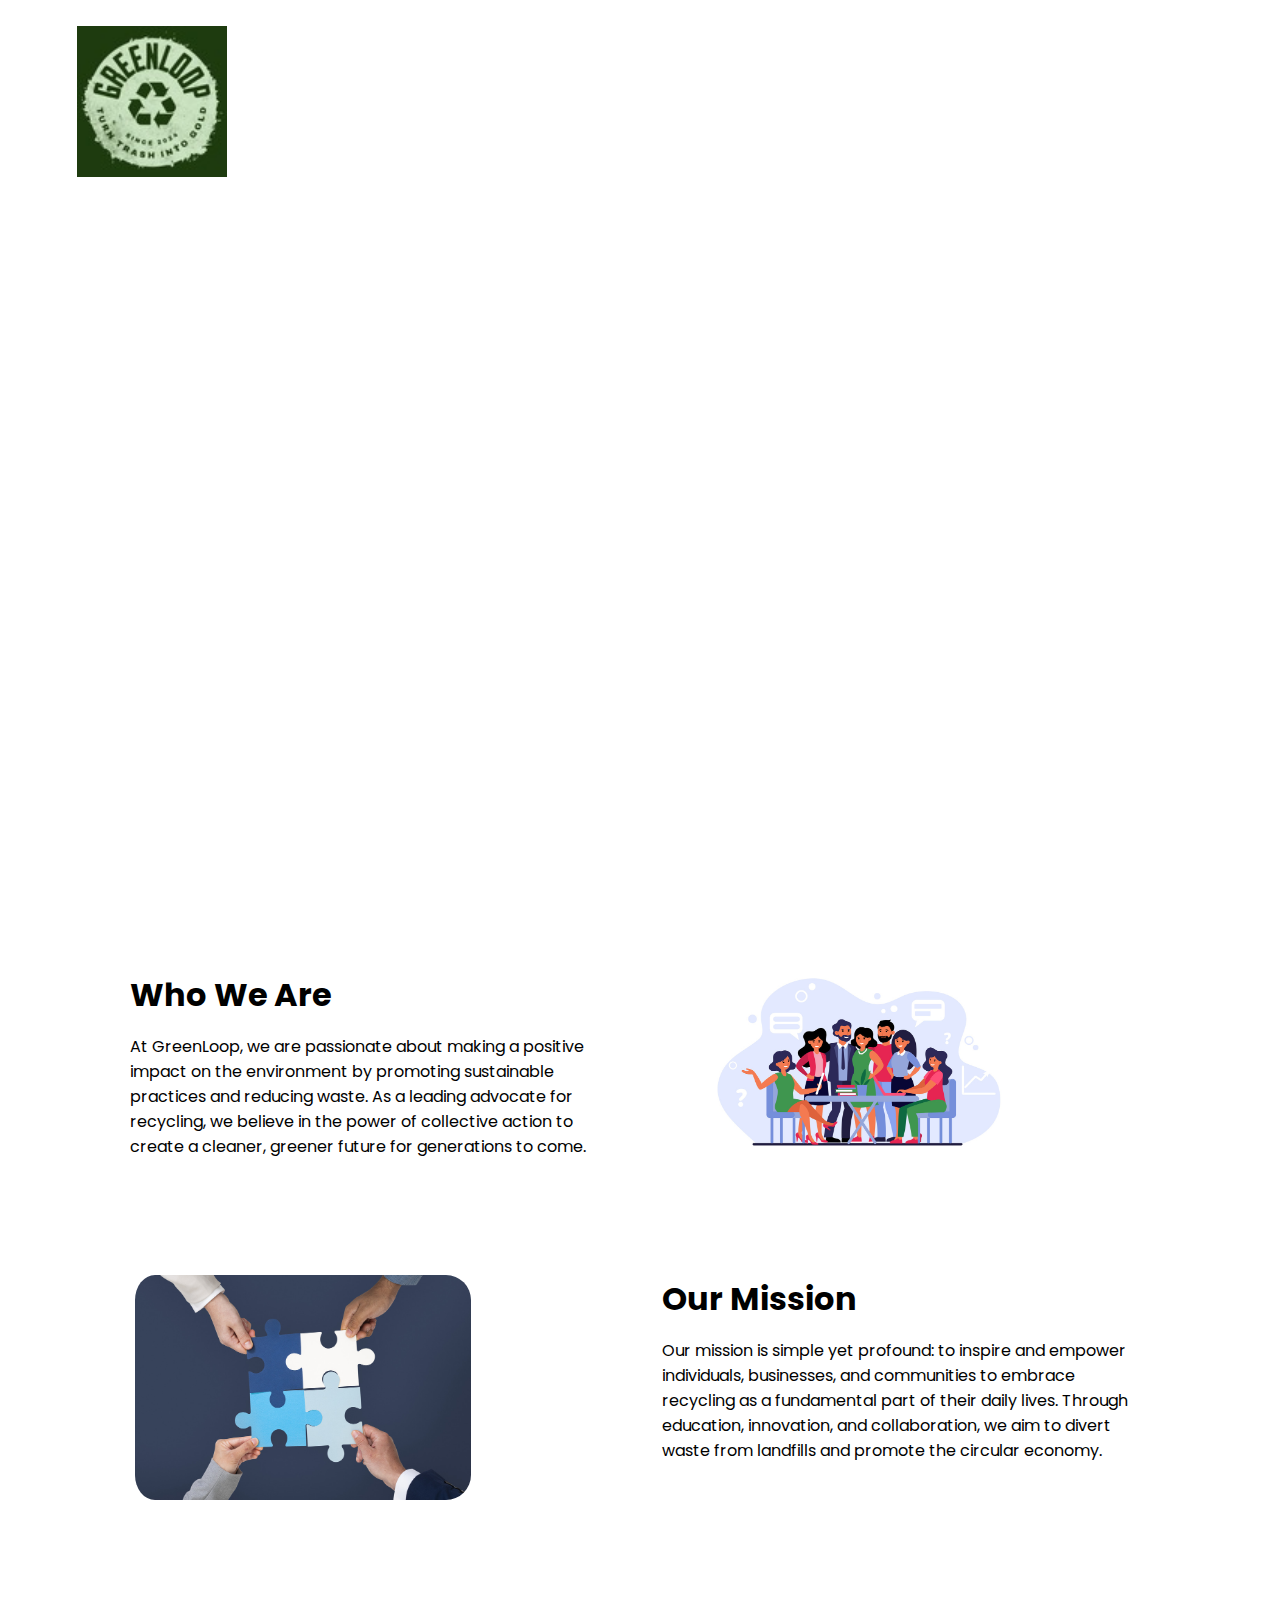
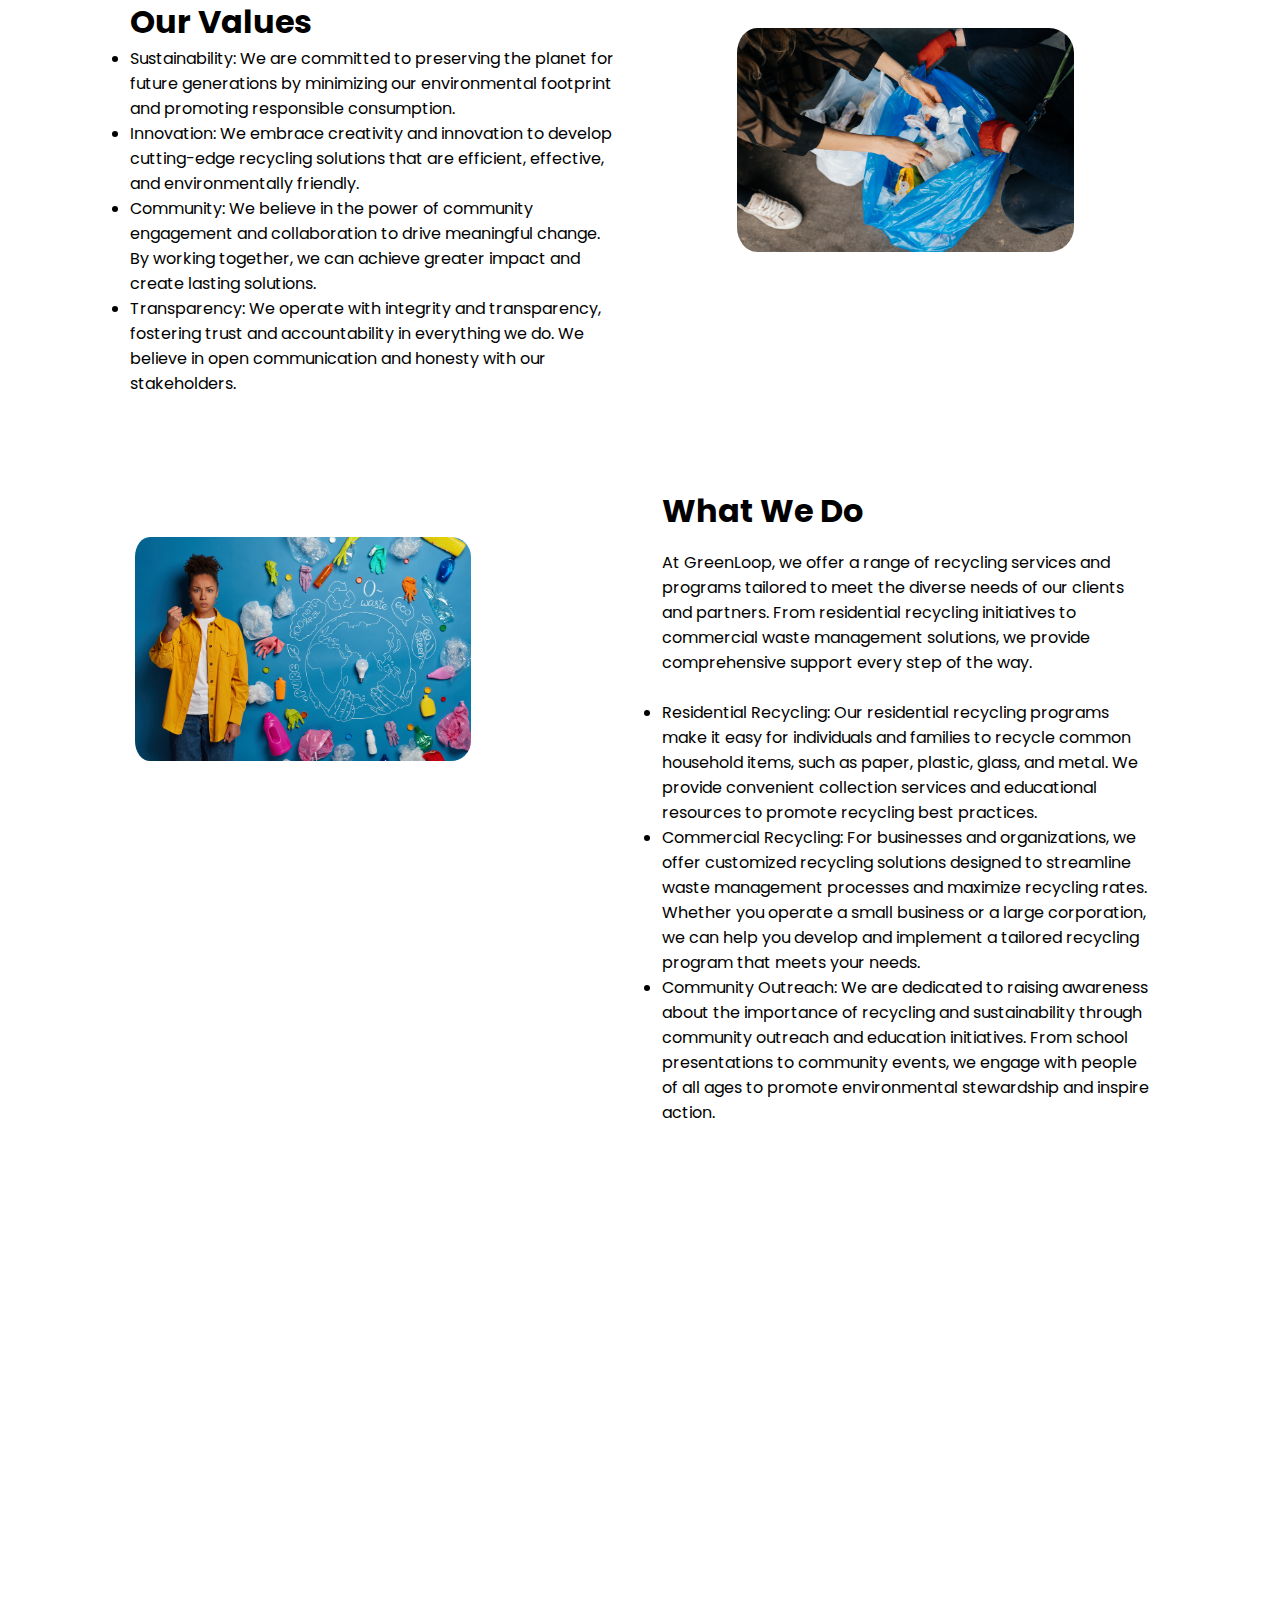
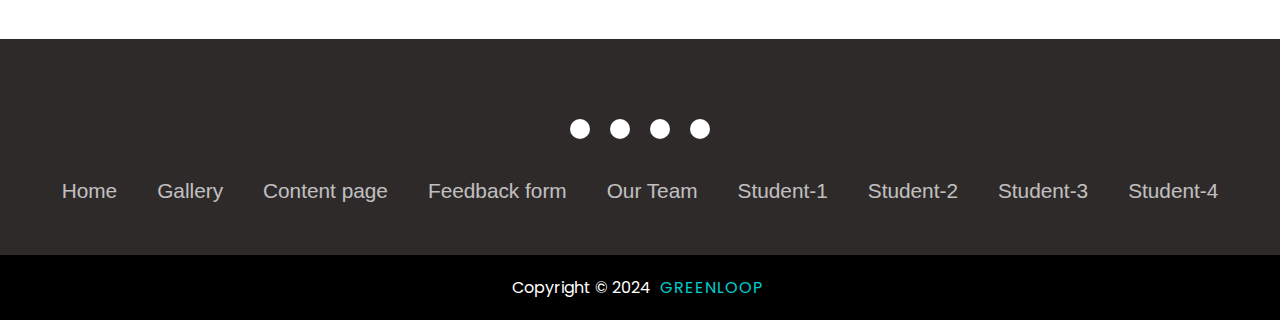
<file: index.html>
<!DOCTYPE html>
<html lang="en">
<head>
    <meta charset="UTF-8">
    <meta name="viewport" content="width=device-width, initial-scale=1.0">
    <title>Document</title>
    <link rel="stylesheet" href="./assets/homepage/style-index.css">
    <link rel="stylesheet" href="./assets/footer.css">
    <link rel="stylesheet" href="https://cdnjs.cloudflare.com/ajax/libs/font-awesome/6.5.1/css/all.min.css" integrity="sha512-DTOQO9RWCH3ppGqcWaEA1BIZOC6xxalwEsw9c2QQeAIftl+Vegovlnee1c9QX4TctnWMn13TZye+giMm8e2LwA==" crossorigin="anonymous" referrerpolicy="no-referrer" >
    <link rel="preconnect" href="https://fonts.googleapis.com">
    <link rel="preconnect" href="https://fonts.gstatic.com" crossorigin>
    <link href="https://fonts.googleapis.com/css2?family=Poppins:wght@100;200;300;400;600;700&display=swap" rel="stylesheet">
</head>

    <body>
        <section class="header">
            <nav>
                <a href="index.html"><img src="./assets/images/logo.jpg" alt=""></a>
                <div class="nav-links" id="navLinks">
                    <ul>
                        <li><a href="./index.html">HOME</a></li>
                        <li><a href="./content.html">CONTENT</a></li>
                        <li><a href="./shop.html">SHOP</a></li>
                        <li><a href="./gallery.html">GALLERY</a></li>
                        <li><a href="./sitemap.html">SITEMAP</a></li>
                        <li><a href="./profile.html">PROFILE</a></li>
                        <li><a href="./feedback.html">FEEDBACK</a></li>
                        <li><a href="./team.html">ABOUT US</a></li>
                    </ul>
                </div>
            </nav>
    
        <div class="text-box">
            <h1>Discover the Journey to Environmental Enlightenment</h1>
            <p>Welcome to our organization's digital hub, where your journey to environmental enlightenment begins. Immerse yourself in a vibrant ecosystem of sustainable practices, engage with dedicated advocates, and unlock the boundless potential of recycling and conservation efforts. Join us as we chart the course towards a greener, more sustainable future.</p>
            <a href="" class="join-btn">Visit us to know more</a>
        </div>
    
        </section>

        <!-- About Content -->
        <section class="home-content">
            <div class="row">
                <div class="about-col">
                    <h1>Who We Are</h1>
                    <p>At GreenLoop, we are passionate about making a positive impact on the environment by promoting sustainable practices and reducing waste. As a leading advocate for recycling, we believe in the power of collective action to create a cleaner, greener future for generations to come.</p>
                </div>
                <div class="about-col">
                    <img alt="image1" src="./assets/images/image2.jpg" >
                </div>
            </div>
            <div class="row">
                <div class="about-col">
                    <img alt="image2" src="./assets/images/image3.jpg" style="border-radius: 25px;padding-left: 5px;">
                </div>
                <div class="about-col">
                    <h1>Our Mission</h1>
                    <p>Our mission is simple yet profound: to inspire and empower individuals, businesses, and communities to embrace recycling as a fundamental part of their daily lives. Through education, innovation, and collaboration, we aim to divert waste from landfills and promote the circular economy.</p>
                </div>
            </div>
            <div class="row">
                <div class="about-col">
                    <h1>Our Values</h1>
                    <ul>
                        <li>Sustainability: We are committed to preserving the planet for future generations by minimizing our environmental footprint and promoting responsible consumption.</li>
                        <li>Innovation: We embrace creativity and innovation to develop cutting-edge recycling solutions that are efficient, effective, and environmentally friendly.</li>
                        <li>Community: We believe in the power of community engagement and collaboration to drive meaningful change. By working together, we can achieve greater impact and create lasting solutions.</li>
                        <li>Transparency: We operate with integrity and transparency, fostering trust and accountability in everything we do. We believe in open communication and honesty with our stakeholders.</li>
                    </ul>
                </div>
                <div class="about-col">
                    <img  alt="image3"       src="./assets/images/image4.jpg" style="border-radius: 25px;padding-left: 5px;margin-top: 30px;margin-left: 70px;">
                </div>
            </div>
            <div class="row">
                <div class="about-col">
                    <img  alt="image4"       src="./assets/images/image5.jpg" style="border-radius: 20px;padding-left: 5px;margin-top: 50px;">
                </div>
                <div class="about-col">
                    <h1>What We Do</h1>
                    <p>At GreenLoop, we offer a range of recycling services and programs tailored to meet the diverse needs of our clients and partners. From residential recycling initiatives to commercial waste management solutions, we provide comprehensive support every step of the way.</p>
                    <ul>
                        <li>Residential Recycling: Our residential recycling programs make it easy for individuals and families to recycle common household items, such as paper, plastic, glass, and metal. We provide convenient collection services and educational resources to promote recycling best practices.</li>
                        <li>Commercial Recycling: For businesses and organizations, we offer customized recycling solutions designed to streamline waste management processes and maximize recycling rates. Whether you operate a small business or a large corporation, we can help you develop and implement a tailored recycling program that meets your needs.</li>
                        <li>Community Outreach: We are dedicated to raising awareness about the importance of recycling and sustainability through community outreach and education initiatives. From school presentations to community events, we engage with people of all ages to promote environmental stewardship and inspire action.</li>
                    </ul>
                </div>
            </div>
        </section>

        <!-- Call to Action -->
        <section class="cta">
            <h1>Join Us in Making a Difference</h1>
            <p>Join us in our mission to create a cleaner, greener world for future generations. Together, we can make a meaningful impact and build a more sustainable future for all.</p>
            <a href="./profile.html" class="join-btn">CONTACT US</a>
        </section>

        <footer>
            <div class="footerContainer">
                <div class="socialIcons">
                    <a href=""><i class="fa-brands fa-facebook"></i></a>
                    <a href=""><i class="fa-brands fa-instagram"></i></a>
                    <a href=""><i class="fa-brands fa-twitter"></i></a>
                    <a href=""><i class="fa-brands fa-youtube"></i></a>
                </div>
                <div class="footerNav">
                    <ul><li><a href="index.html">Home</a></li>
                        <li><a href="gallery.html">Gallery</a></li>
                        <li><a href="content.html">Content page</a></li>
                        <li><a href="feedback.html">Feedback form</a></li>
                        <li><a href="team.html">Our Team</a></li>
                        <li><a href="./page-editors/sahan.html">Student-1</a></li>
                        <li><a href="./page-editors/lakith.html">Student-2</a></li>
                        <li><a href="./page-editors/ridushan.html">Student-3</a></li>
                        <li><a href="./page-editors/ishan.html">Student-4</a></li>
        
                    </ul>
                </div>
                
            </div>
            <div class="footerBottom">
                <p>Copyright &copy;  2024  <span class="designer">GreenLoop</span></p>
            </div>
        </footer>

        <script>
            var navLinks = document.getElementById("navLinks");
    
            function showMenu(){
                navLinks.style.right="0";
            }
            function hideMenu(){
                navLinks.style.right="-200px";
            }
        </script>
</body>
</html>
</file>
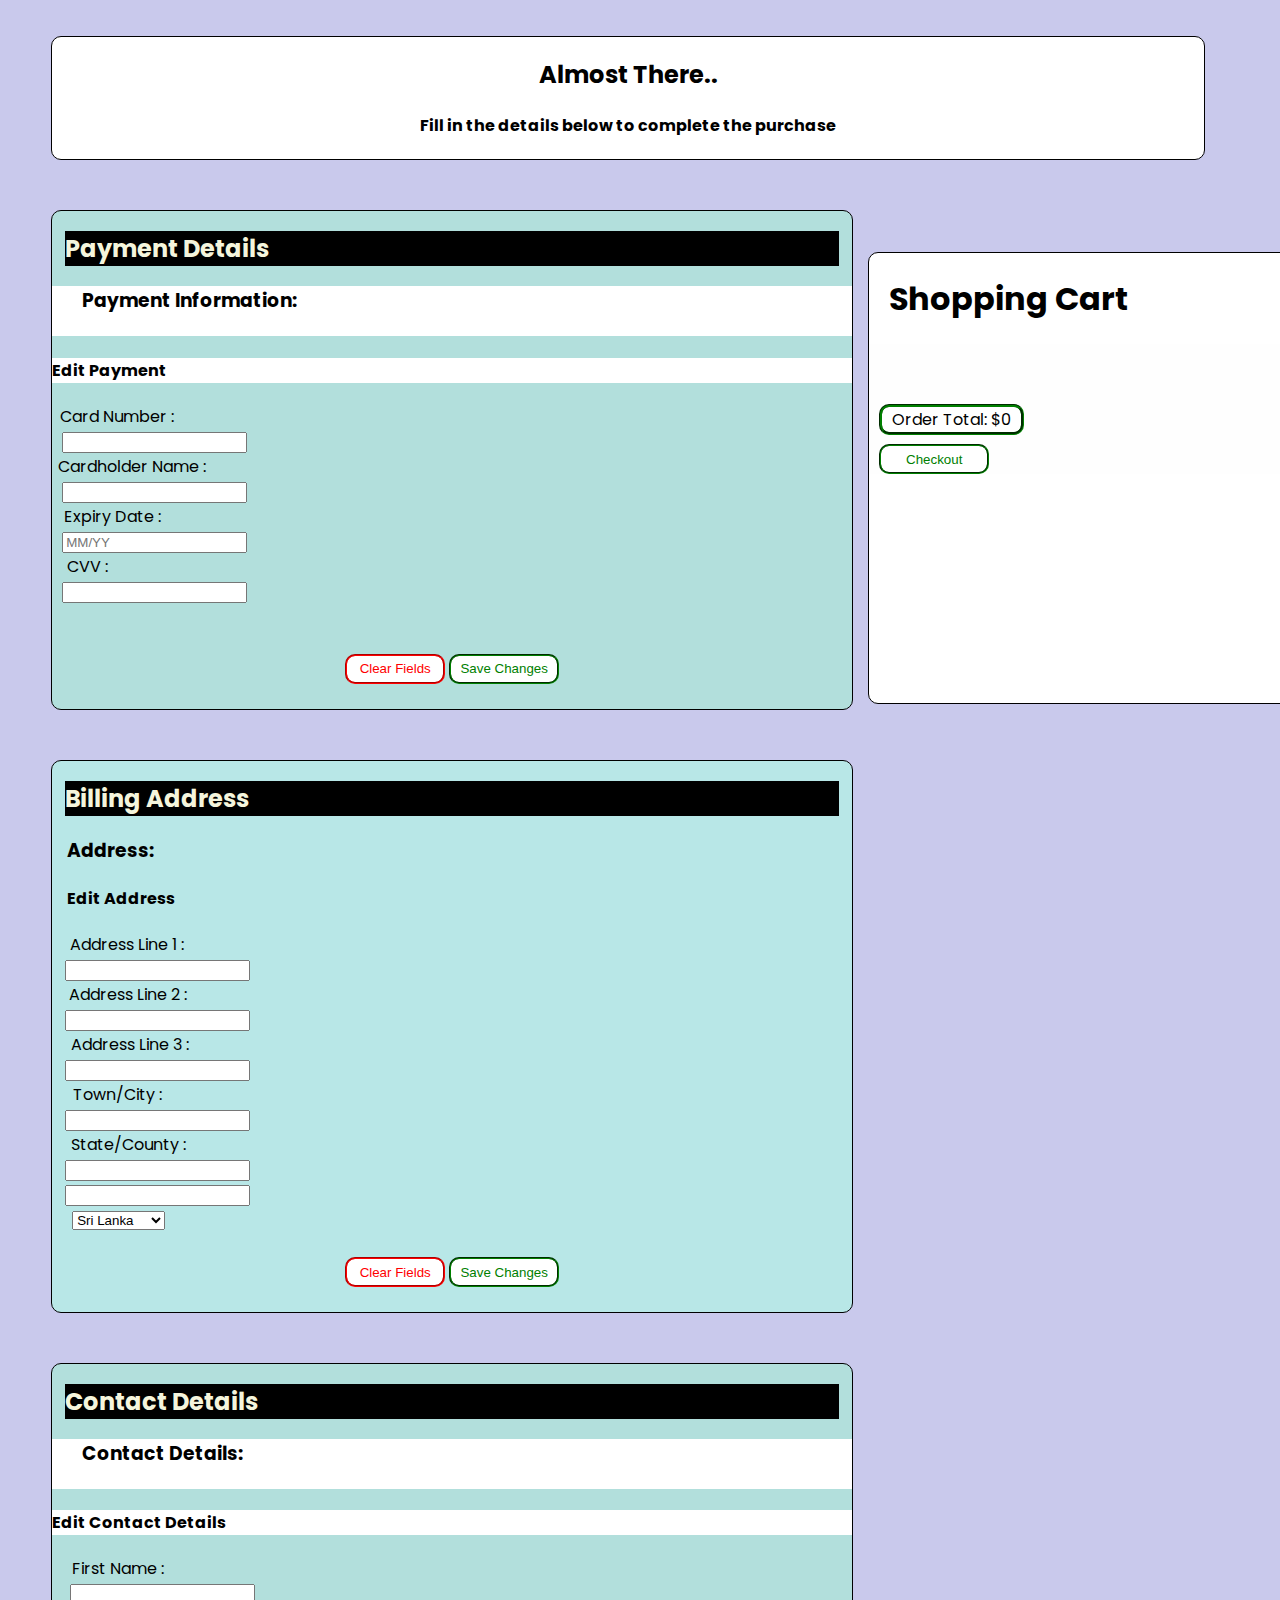
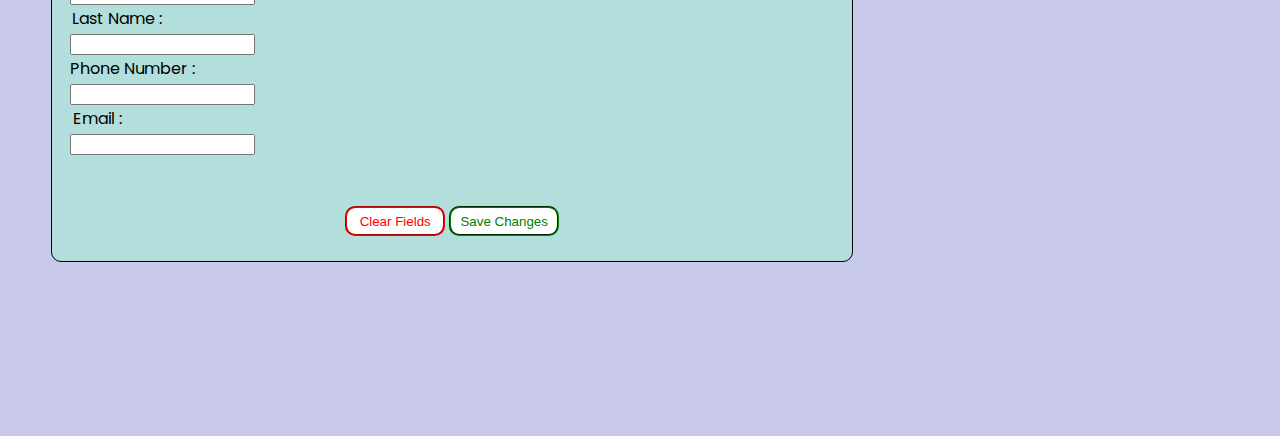
<file: checkout.html>
<!DOCTYPE html>
<html lang="en">
<head>
    <meta charset="UTF-8">
    <meta name="viewport" content="width=device-width, initial-scale=1.0">
    <link rel="preconnect" href="https://fonts.googleapis.com">
    <link rel="preconnect" href="https://fonts.gstatic.com" crossorigin>
    <link href="https://fonts.googleapis.com/css2?family=Poppins:ital,wght@0,100;0,200;0,300;0,400;0,500;0,600;0,700;0,800;0,900;1,100;1,200;1,300;1,400;1,500;1,600;1,700;1,800;1,900&display=swap" rel="stylesheet">
    <title>Checkout</title>
    <link rel="stylesheet" href="./assets/checkout/style-checkout.css">
    <script src="./assets/checkout/script-checkout.js"></script>
    <script src="./assets/checkout/validation-checkout.js"></script>

</head>
<body onload="loadCart();">
    <div class="bigdiv">
    <div class="heading-checkout">
        <h2>Almost There..</h2>
        <h4>Fill in the details below to complete the purchase</h4>
    </div>
    <div class="payment-details">
        <h2>Payment Details</h2>
        <h3>Payment Information:</h3>
        <p></p>
        <h4>Edit Payment</h4>
        <form>
            <div id="formone">
            <label for="card-num" id="card-number">Card Number :</label><br>
            <input type="text" id="card-num" name="card-num" required><br>
            <label for="name" id="card-name"> Cardholder Name :</label><br>
            <input type="text" id="name" name="name" required><br>
            <label for="date" id="ex-date">Expiry Date :</label><br>
            <input type="text" id="date" name="date" placeholder="MM/YY" required><br>
            <label for="CVV" id="cvvv">CVV :</label><br>
            <input type="text" id="CVV" name="CVV" required>
        </div><br>
            <br>
            <button class = "clear-data">Clear Fields</button>
            <button class = "save-data">Save Changes</button>
            
        </form>
        <br>
    </div>
    <div class="biling-address">
        <h2>Billing Address</h2>
        <h3>Address:</h3>
        <p></p>
        <h4>Edit Address</h4>
        <form>
            <label for="add-line1" id="adl1">Address Line 1 :</label><br>
            <input type="text" id="add-line1" name="add-line1" required><br>
            <label for="add-line2" id="adl2">Address Line 2 :</label><br>
            <input type="text" id="add-line2" name="add-line2"><br>
            <label for="add-line3" id="adl3">Address Line 3 :</label><br>
            <input type="text" id="add-line3" name="add-line3"><br>
            <label for="town" id="twn">Town/City :</label><br>
            <input type="text" id="town" name="town" required><br>
            <label for="region" id="stc">State/County :</label><br>
            <input type="text" id="region" name="region"><br>
            <!-- <label for="zip" id="zip">Postcode/Zip code :</label><br> -->
            <input type="text" id="zipc" name="zipcode" required><br>
            <select name="country" id="country">
            <option value="lk">Sri Lanka</option>
            <option value="in">India</option>
            <option value="pk">Pakistan</option>
            <option value=" bg">Bangladesh</option>
            <option value="np">Nepal</option>
            </select><br>
            <br>
            <button class = "clear-data">Clear Fields</button>
            <button class = "save-data">Save Changes</button>
        </form>
        <br>
    </div>
    <div class="payment-details">
        <h2>Contact Details</h2>
        <h3>Contact Details:</h3>
        <p></p>
        <h4>Edit Contact Details</h4>
        <form>
            <div id="all">
            <label for="fname" id="fn">First Name :</label><br>
            <input type="text" id="fname" name="fname" required><br>
            <label for="lname" id="ln">Last Name :</label><br>
            <input type="text" id="lname" name="lname" required><br>
            <label for="phone_no" id="pn">Phone Number :</label><br>
            <input type="text" id="phone_no" name="phone_no" required><br>
            <label for="email" id="eml">Email :</label><br>
            <input type="email" id="email" name="email" required>
        </div>
            <br>
            <br>
            <button class = "clear-data">Clear Fields</button>
            <button class = "save-data">Save Changes</button>
        </form>
        <br>
    </div>
    <!-- <div class="order-summary">
        <h2>Order Summary</h2>
        <h3>Reference</h3>
        <h3>Order Items</h3><hr>
        <div class="checkout-cart">
            
        </div>
        <p id = "checkout-total"></p>
        <button id="checkout-button">Checkout</button>
        
    </div> -->

    <div class="right-box">
        <div class="order-summary">
            <h1>Shopping Cart</h1>
            <div class="listCart">
                <div class="item">
                    <div class="image">
                        <img src="./assets/shop/image/1.jpg" alt="img-1">
                    </div>
                    <div class="name">
                        NAME
                    </div>
                    <div class="totalPrice">
                        $200
                    </div>     
                </div>
            </div>
            <div class="listCart">
                <div class="item">
                    <div class="cartAmount">Order Total: $0</div>
                </div>
                <div class="item">
                    <button class="checkoutBtn" onclick="validateForm();">Checkout</button> 
                </div>
                
            </div>
        </div>
    </div>
    
</div>
</body>
</html>
</file>
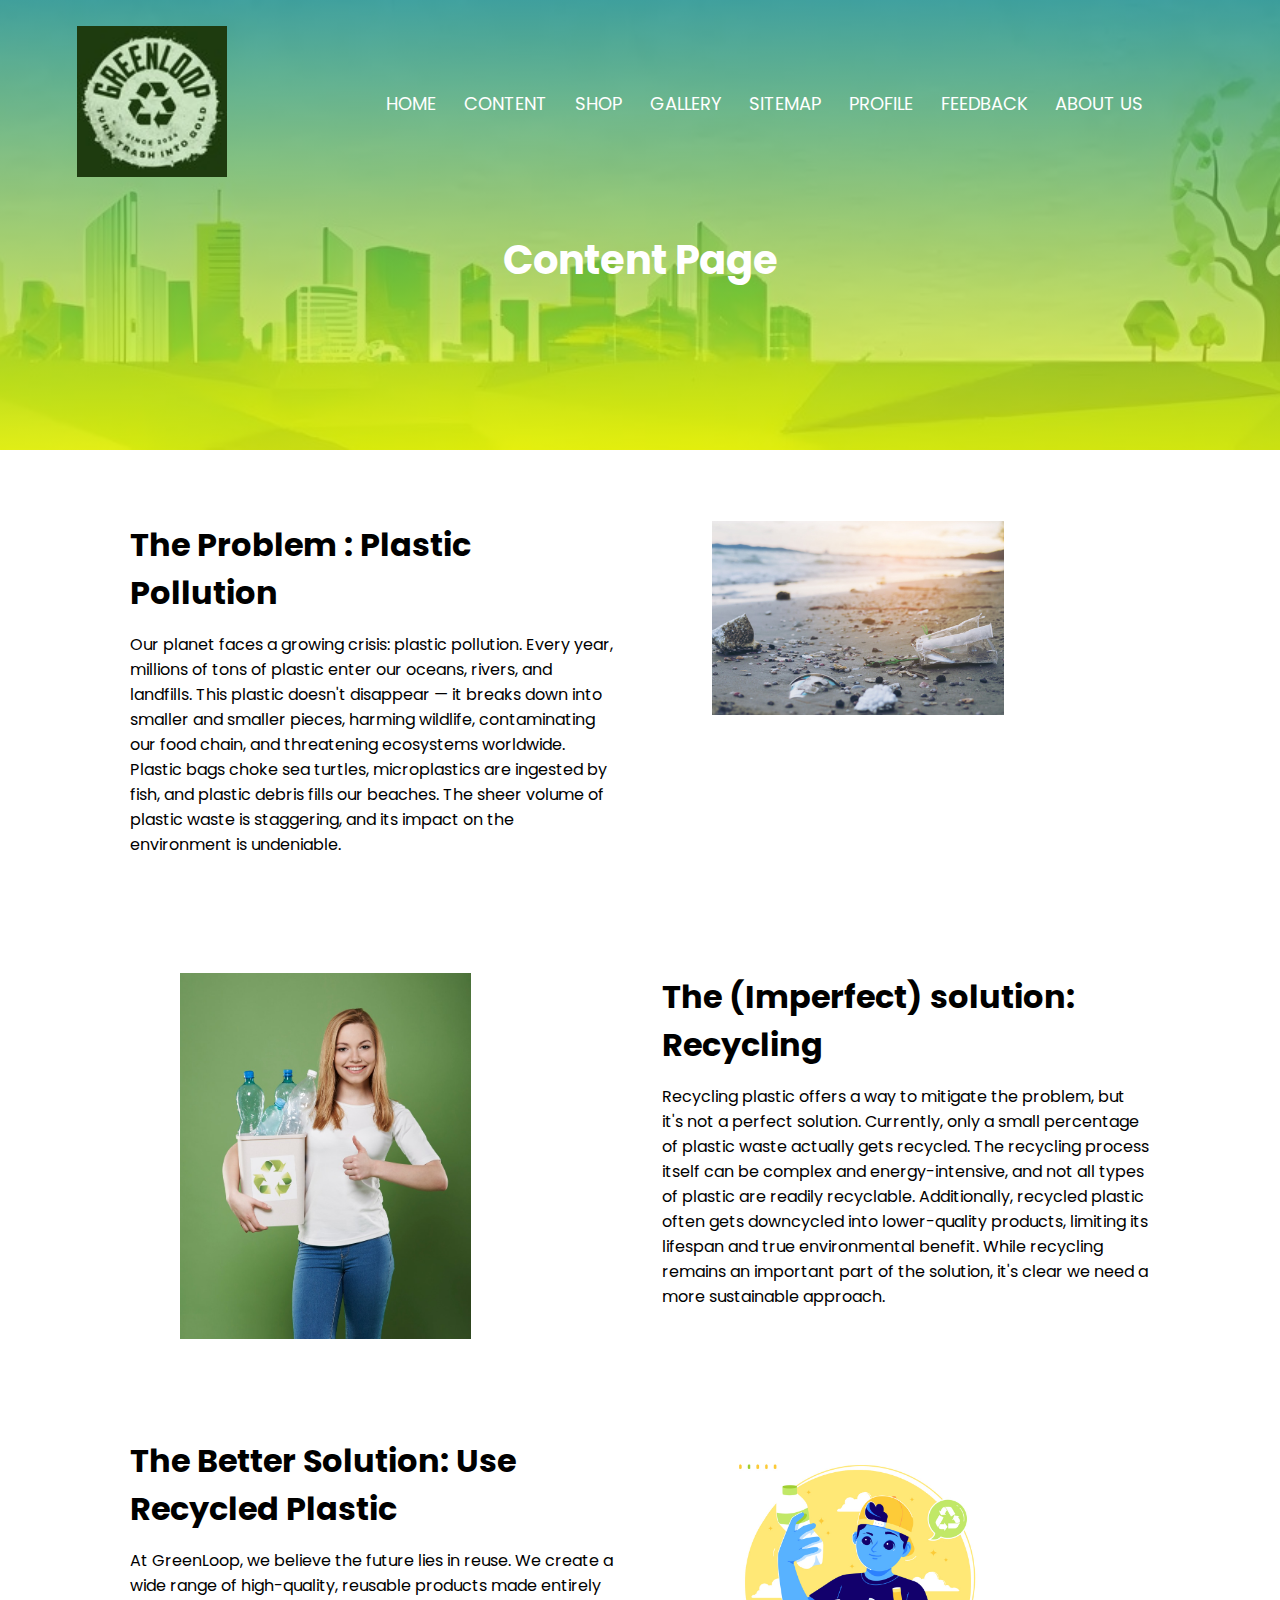
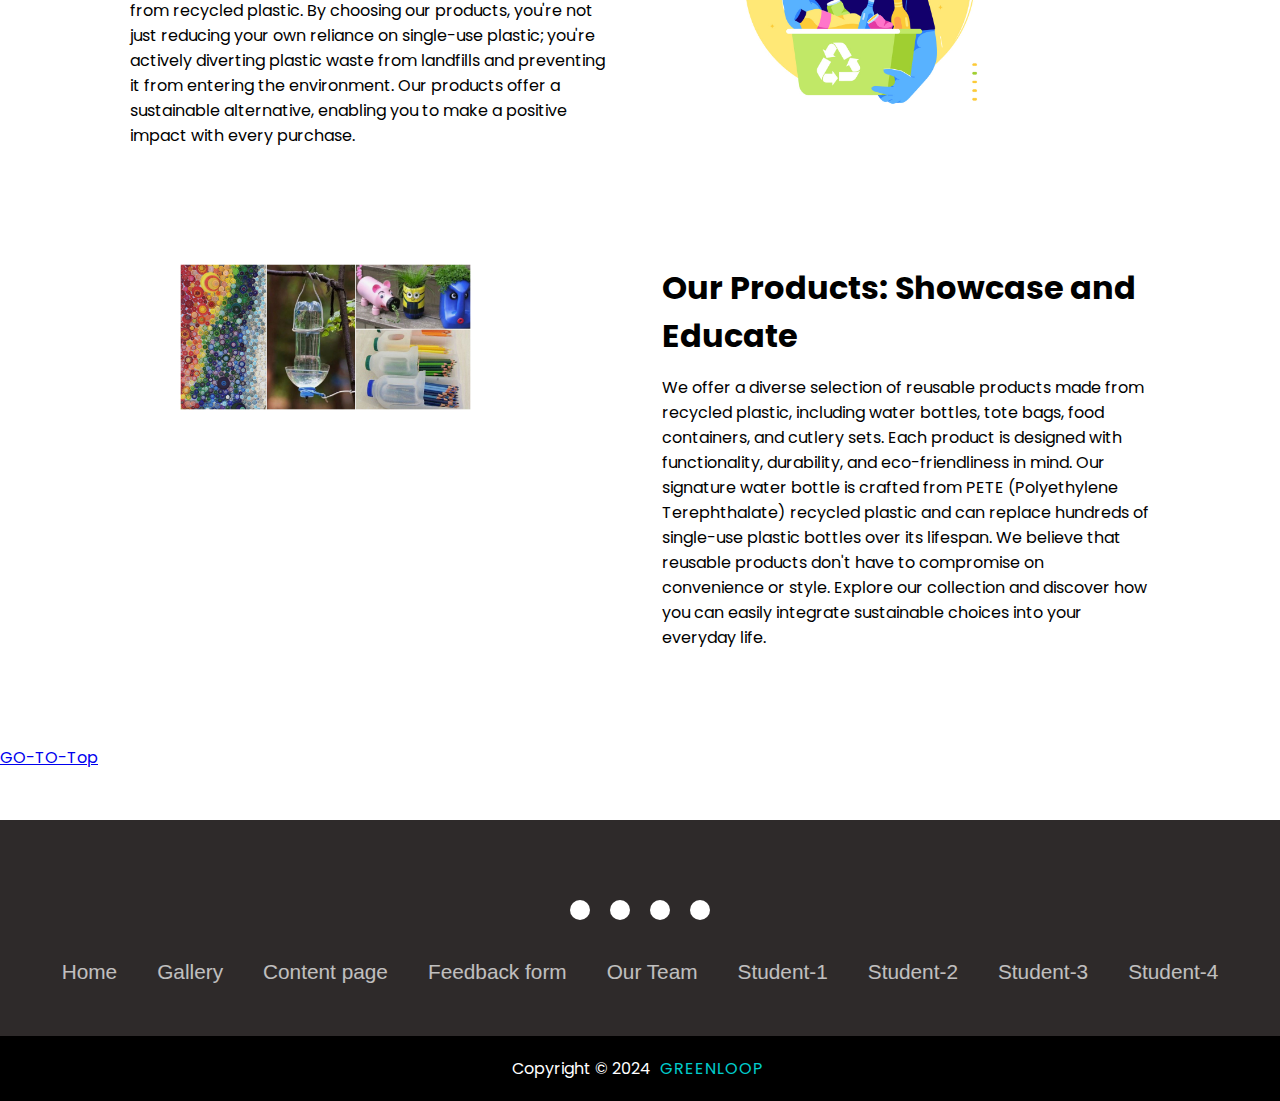
<file: content.html>
<!DOCTYPE html>
<html lang="en">
<head>
    <meta charset="UTF-8">
    <meta name="viewport" content="width=device-width, initial-scale=1.0">
    <title>Content Page</title>
    <link rel="stylesheet" href="./assets/navbar.css">
    <link rel="stylesheet" href="./assets/content/style-content.css">
    <link rel="stylesheet" href="./assets/footer.css">
    <link rel="stylesheet" href="https://cdnjs.cloudflare.com/ajax/libs/font-awesome/6.5.1/css/all.min.css" integrity="sha512-DTOQO9RWCH3ppGqcWaEA1BIZOC6xxalwEsw9c2QQeAIftl+Vegovlnee1c9QX4TctnWMn13TZye+giMm8e2LwA==" crossorigin="anonymous" referrerpolicy="no-referrer" />
    <link rel="preconnect" href="https://fonts.googleapis.com">
    <link rel="preconnect" href="https://fonts.gstatic.com" crossorigin>
    <link href="https://fonts.googleapis.com/css2?family=Poppins:wght@100;200;300;400;600;700&display=swap" rel="stylesheet">

</head>
<body>
    <section class="sub-header">
        <nav>
            <a href="index.html"><img src="./assets/images/logo.jpg" alt=""></a>
            <div class="nav-links" id="navLinks">
                
                    <!--<li><a href="">HOME</a></li>
                    <li><a href="">CONTENT</a></li>
                    <li><a href="">SHOP</a></li>
                    <li><a href="">GALLERY</a></li>
                    <li><a href="">SITEMAP</a></li>
                    <li><a href="">PROFILE</a></li>
                    <li><a href="">FEEDBACK</a></li>
                    <li><a href="">ABOUT US</a></li>
                    
                </ul>-->
                <ul>
                    <li><a href="./index.html">HOME</a></li>
                    <li><a href="./content.html">CONTENT</a></li>
                    <li><a href="./shop.html">SHOP</a></li>
                    <li><a href="./gallery.html">GALLERY</a></li>
                    <li><a href="./sitemap.html">SITEMAP</a></li>
                    <li><a href="./profile.html">PROFILE</a></li>
                    <li><a href="./feedback.html">FEEDBACK</a></li>
                    <li><a href="./team.html">ABOUT US</a></li>
                </ul>
            </div>
        </nav>
        <h1>Content Page</h1>
    </section>

    <section class="about-us">
        <div class="row">
            <div class="about-col">
                <h1 class="kep">The Problem : Plastic Pollution</h1>
                <p>Our planet faces a growing crisis: plastic pollution. Every year, millions of tons of plastic enter our oceans, rivers, and landfills. This plastic doesn't disappear — it breaks down into smaller and smaller pieces, harming wildlife, contaminating our food chain, and threatening ecosystems worldwide. Plastic bags choke sea turtles, microplastics are ingested by fish, and plastic debris fills our beaches. The sheer volume of plastic waste is staggering, and its impact on the environment is undeniable.</p>
            </div>
            <div class="about-col">
                <img src="./assets/content/images/image2.jpg" alt="image1">
            </div>
        </div>
        <div class="row">
            <div class="about-col">
                <img src="./assets/content/images/image3.jpg"alt="image2">
            </div>
            <div class="about-col">
                <h1>The (Imperfect) solution: Recycling</h1>
                <p>Recycling plastic offers a way to mitigate the problem, but it's not a perfect solution. Currently, only a small percentage of plastic waste actually gets recycled. The recycling process itself can be complex and energy-intensive, and not all types of plastic are readily recyclable. Additionally, recycled plastic often gets downcycled into lower-quality products, limiting its lifespan and true environmental benefit. While recycling remains an important part of the solution, it's clear we need a more sustainable approach.</p>
            </div>
        </div>
        <div class="row">
            <div class="about-col">
                <h1>The Better Solution: Use Recycled Plastic</h1>
                <p>At GreenLoop, we believe the future lies in reuse. We create a wide range of high-quality, reusable products made entirely from recycled plastic. By choosing our products, you're not just reducing your own reliance on single-use plastic; you're actively diverting plastic waste from landfills and preventing it from entering the environment. Our products offer a sustainable alternative, enabling you to make a positive impact with every purchase.</p>
            </div>
            <div class="about-col">
                <img src="./assets/content/images/image4.jpg"alt="image3">
            </div>
        </div>
        <div class="row">
            <div class="about-col">
                <img src="./assets/content/images/image5.jpg " alt="image4">
            </div>
            <div class="about-col">
                <h1>Our Products: Showcase and Educate</h1>
                <p>We offer a diverse selection of reusable products made from recycled plastic, including water bottles, tote bags, food containers, and cutlery sets. Each product is designed with functionality, durability, and eco-friendliness in mind. Our signature water bottle is crafted from PETE (Polyethylene Terephthalate) recycled plastic and can replace hundreds of single-use plastic bottles over its lifespan. We believe that reusable products don't have to compromise on convenience or style. Explore our collection and discover how you can easily integrate sustainable choices into your everyday life.</p>
            </div>
        </div>
    </section>
    <a class="oop"  href=content.html>GO-TO-Top</a>

    <footer>
        <div class="footerContainer">
            <div class="socialIcons">
                <a href=""><i class="fa-brands fa-facebook"></i></a>
                <a href=""><i class="fa-brands fa-instagram"></i></a>
                <a href=""><i class="fa-brands fa-twitter"></i></a>
                <a href=""><i class="fa-brands fa-youtube"></i></a>
            </div>
            <div class="footerNav">
                <ul><li><a href="index.html">Home</a></li>
                    <li><a href="gallery.html">Gallery</a></li>
                    <li><a href="content.html">Content page</a></li>
                    <li><a href="feedback.html">Feedback form</a></li>
                    <li><a href="team.html">Our Team</a></li>
                    <li><a href="./page-editors/sahan.html">Student-1</a></li>
                    <li><a href="./page-editors/lakith.html">Student-2</a></li>
                    <li><a href="./page-editors/ridushan.html">Student-3</a></li>
                    <li><a href="./page-editors/ishan.html">Student-4</a></li>
    
                </ul>
            </div>
            
        </div>
        <div class="footerBottom">
            <p>Copyright &copy;  2024  <span class="designer">GreenLoop</span></p>
        </div>
    </footer>

   
<script>
    var navLinks = document.getElementById("navLinks");

    function showMenu(){
        navLinks.style.right="0";
    }
    function hideMenu(){
        navLinks.style.right="-200px";
    }
</script>
    
    
</body>
</html>
</file>
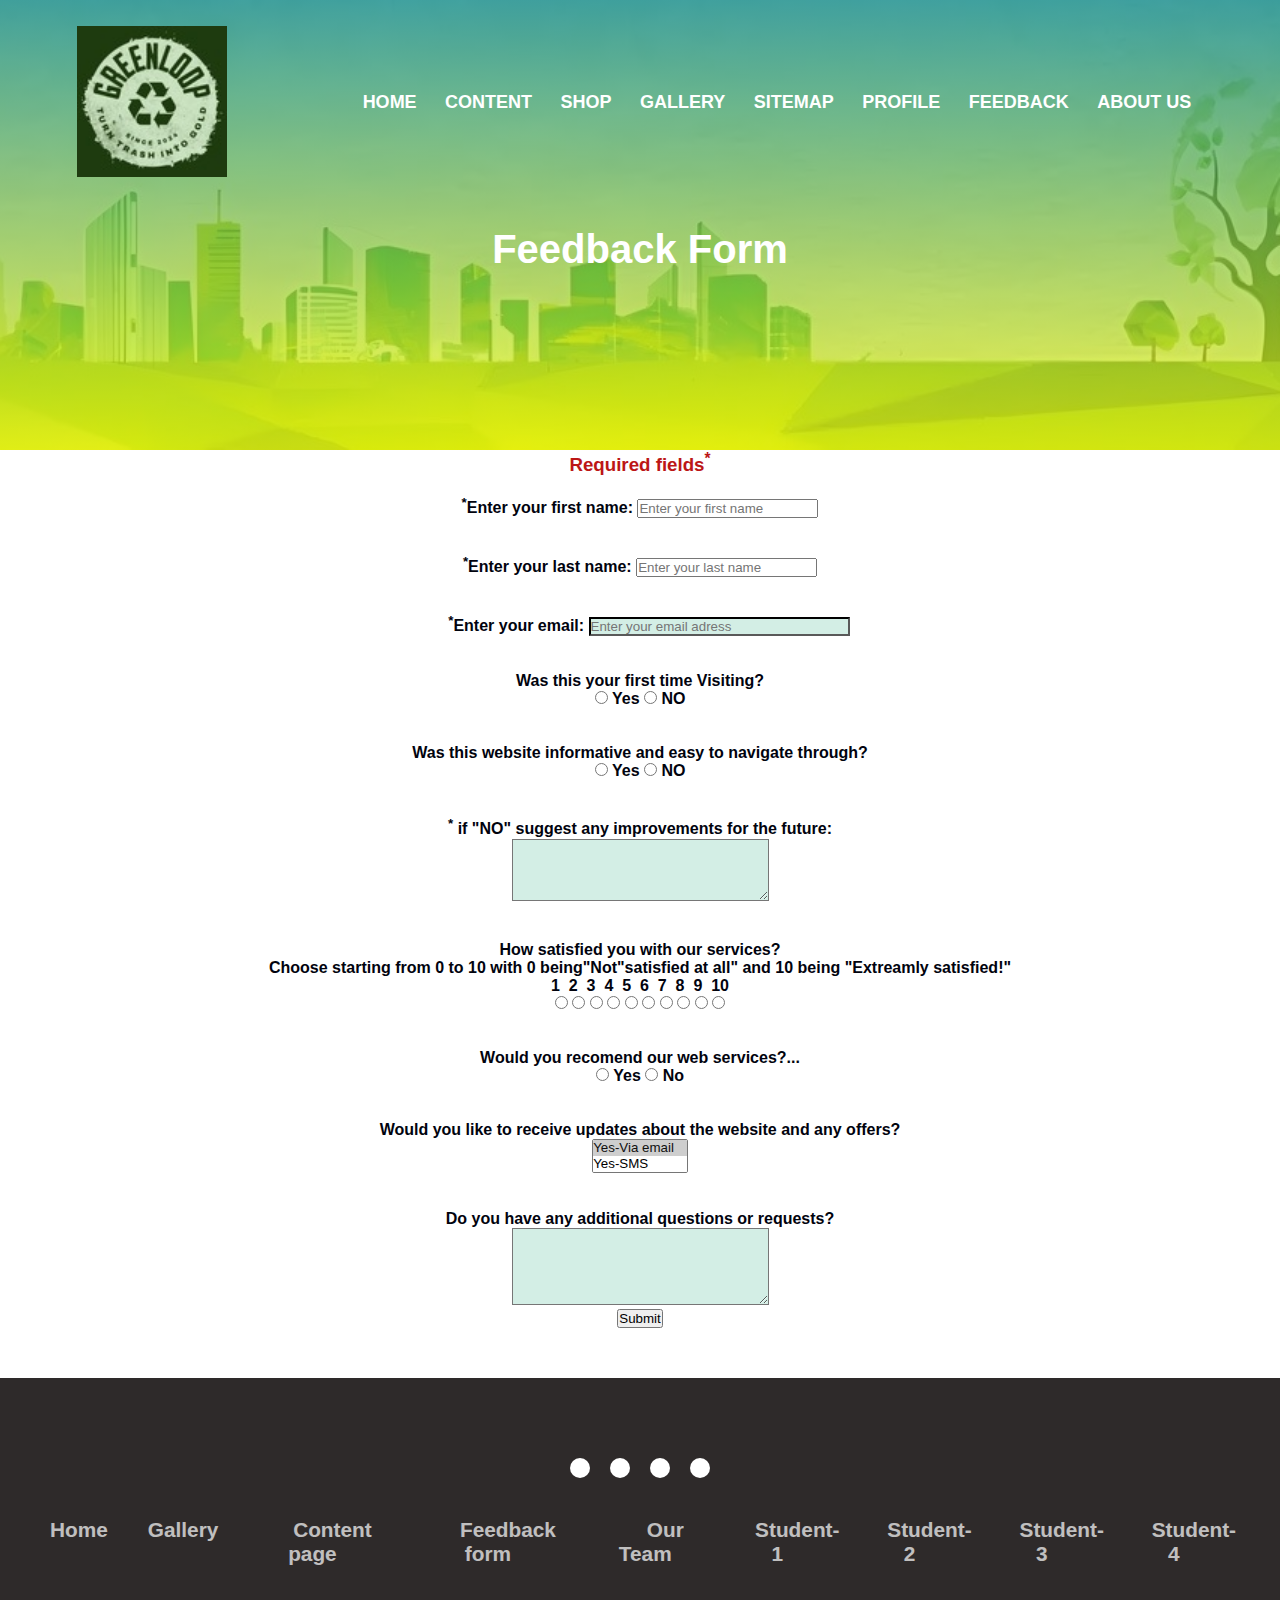
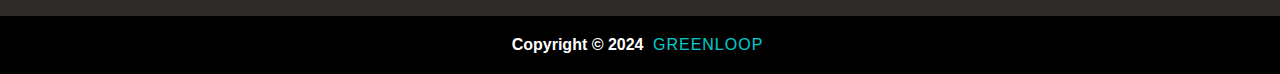
<file: feedback.html>
<!DOCTYPE html>
<html lang="en">
<head>
    <meta charset="UTF-8">
    <meta name="viewport" content="width=device-width, initial-scale=1.0">
    <link rel="stylesheet" href="https://cdnjs.cloudflare.com/ajax/libs/font-awesome/6.5.1/css/all.min.css" integrity="sha512-DTOQO9RWCH3ppGqcWaEA1BIZOC6xxalwEsw9c2QQeAIftl+Vegovlnee1c9QX4TctnWMn13TZye+giMm8e2LwA==" crossorigin="anonymous" referrerpolicy="no-referrer" >
    <link rel="stylesheet" href="./assets/navbar.css">
    <link rel="stylesheet" href="./assets/feedback-form/style-form.css">
    <link rel="stylesheet" href="./assets/footer.css">
    <title>Feedback Form</title>
    <script src="./assets/feedback-form/query.js"></script>
</head>
<body>
    <section class="sub-header">
        <nav>
            <a href="index.html"><img src="./assets/images/logo.jpg" alt=""></a>
            <div class="nav-links" id="navLinks">
               <!--<i class="fa fa-times" onclick="hideMenu()"></i>-->
                <ul>
                    <li><a href="./index.html">HOME</a></li>
                    <li><a href="./content.html">CONTENT</a></li>
                    <li><a href="./shop.html">SHOP</a></li>
                    <li><a href="./gallery.html">GALLERY</a></li>
                    <li><a href="./sitemap.html">SITEMAP</a></li>
                    <li><a href="./profile.html">PROFILE</a></li>
                    <li><a href="./feedback.html">FEEDBACK</a></li>
                    <li><a href="./team.html">ABOUT US</a></li>
                </ul>
            </div>
          <!-- <i class="fa fa-bars" onclick="showMenu()"></i>-->
        </nav>
        <h1>Feedback Form</h1>
    </section>

    <h3>Required fields<sup>*</sup></h3>
    <br>
    <form name="myform" id="f1">

    <div class="a">
       <!-- first name input-->
        <label for="Nameint" ><sup>*</sup>Enter your first name:</label>
        <input  type="text" Name="firstname" id="fname" placeholder="Enter your first name" size="20" required maxlength="30">
        <br>
        <br>
        <br>

        <!--last name input--> 
        <label for="Nameint_2" ><sup>*</sup>Enter your last name:</label>
        <input type="text" name="lastName" id="lname" placeholder="Enter your last name" size="20" required maxlength="30">
        <br>
        <br>
        <br>
        <!--email input-->
        &nbsp; &nbsp;&nbsp;<label for="--email"><sup>*</sup>Enter your email:</label>
        <input type="email" id="email" name="email" size="30" maxlength="60" placeholder="Enter your email adress">
    
        <br>
        <br>
        <br>
        <!-- first Web visit checkbox-->
        
        <p>Was this your first time Visiting?</p>
        
        <!--Yes-->
        <input type="radio" id="first-visit-yes" name="first-visit" value="yes">
        <label for="yes">Yes</label>
        <!--No-->
        <input type="radio" id="first-visit-no" name="first-visit" value="no">
        <label for="no">NO</label>
        <br>
        <br>
        <br>

        <!--Informative.. checkbox-->
        <p>Was this website informative and easy to navigate through?</p>

       <!--Yes-->
       <input type="radio" id="informative-yes" name="informative" value="yes">
       <label for="yes_1">Yes</label>
       <!--No-->
       <input type="radio" id="informative-no" name="informative" value="no">
       <label for="no_1">NO</label>
       <br>
       <br>
       <br>

       <!-- suggest improvements sections-->
      <label for="textarea"><p> <sup>*</sup> if "NO" suggest any improvements for the future:</p></label>

        <textarea id="improvements" name="suggest" rows="4" cols="30" placeholder="Add your message here...">

        </textarea>
        <br>
        <br>
        <br>

        <!--Rating area inst-->
        <p>How satisfied you with our services?<br>Choose  starting from 0 
        to 10 with 0 being"Not"satisfied at all" and 10 being "Extreamly satisfied!" </p>

    <!--Rating area labels-->
    &nbsp;<label for="1">1</label>&nbsp;
    <label for="2">2</label>&nbsp;
    <label for="3">3</label>&nbsp;
    <label for="4">4</label>&nbsp;
    <label for="5">5</label>&nbsp;
    <label for="6">6</label>&nbsp;
    <label for="7">7</label>&nbsp;
    <label for="8">8</label>&nbsp;
    <label for="9">9</label>&nbsp;
    <label for="10">10</label>&nbsp;

    <br>

    <!--rating area inputs-->
    <input type="radio" name="rate" value="1" id="rate1">
    <input type="radio" name="rate" value="2" id="rate2">
    <input type="radio" name="rate" value="3" id="rate3">
    <input type="radio" name="rate" value="4" id="rate4">
    <input type="radio" name="rate" value="5" id="rate5">
    <input type="radio" name="rate" value="6" id="rate6">
    <input type="radio" name="rate" value="7" id="rate7">
    <input type="radio" name="rate" value="8" id="rate8">
    <input type="radio" name="rate" value="9" id="rate9">
    <input type="radio" name="rate" value="10" id="rate10">


    <!--Recomend our web service-->
        <br>
        <br>
        <br>


    <p>Would you recomend our web  services?...</p>
    <!--yes-->
    <input  type="radio" id="recommend-yes" name="option"  value="Yes" required>
    <label for="yes_2">Yes</label>
    <!--No-->
    <input  type="radio" id="recommend-no" name="option" value="No" required>
    <label for="no_2">No</label>
        <br>
        <br>
        <br>

    <p>Would you like to receive updates about the website and any offers? </p>

    <select id="updates" name="updates" size="2" >
        <option value="Yes-via email" selected>Yes-Via email</option>
        <option value="Yes-SMS" >Yes-SMS</option>
        <option value="NO-I don't need">NO-I don't need</option>


    </select>
   
<br>
<br>
<br>
    <label for="request">Do you have any additional questions or requests?</label>
    <br>
    <textarea id="request" name="request" placeholder= "Add your message here..." rows="5" cols="30" >

    </textarea>
    
<br>

    <input type="button" name="submit" value="Submit" id="submitButton">

    </form>
    </div>

    <div id="div">
        <p id="fname"></p>
        <p id="lname"></p>
        <p id="email"></p>
        <p id="firstVisit"></p>
        <p id="informative"></p>
        <p id="improvements"></p>
        <p id="rate"></p>
        <p id="recommend"></p>
        <p id="updates"></p>
        <p id="request"></p>
        
        <button type="button" name="submit" id="edit" onclick="edit()">Edit</button>
        <button type="button" name="submit" id="send" onclick="send()">Send</button>
    </div>
    
    <footer>
        <div class="footerContainer">
            <div class="socialIcons">
                <a href=""><i class="fa-brands fa-facebook"></i></a>
                <a href=""><i class="fa-brands fa-instagram"></i></a>
                <a href=""><i class="fa-brands fa-twitter"></i></a>
                <a href=""><i class="fa-brands fa-youtube"></i></a>
            </div>
            <div class="footerNav">
                <ul><li><a href="index.html">Home</a></li>
                    <li><a href="gallery.html">Gallery</a></li>
                    <li><a href="content.html">Content page</a></li>
                    <li><a href="feedback.html">Feedback form</a></li>
                    <li><a href="team.html">Our Team</a></li>
                    <li><a href="./page-editors/sahan.html">Student-1</a></li>
                    <li><a href="./page-editors/lakith.html">Student-2</a></li>
                    <li><a href="./page-editors/ridushan.html">Student-3</a></li>
                    <li><a href="./page-editors/ishan.html">Student-4</a></li>
    
                </ul>
            </div>
            
        </div>
        <div class="footerBottom">
            <p>Copyright &copy;  2024  <span class="designer">GreenLoop</span></p>
        </div>
    </footer>
    
    <script>
        var navLinks = document.getElementById("navLinks");

        function showMenu(){
            navLinks.style.right="0";
        }
        function hideMenu(){
            navLinks.style.right="-200px";
        }
    </script>
</body>
</html>
</file>
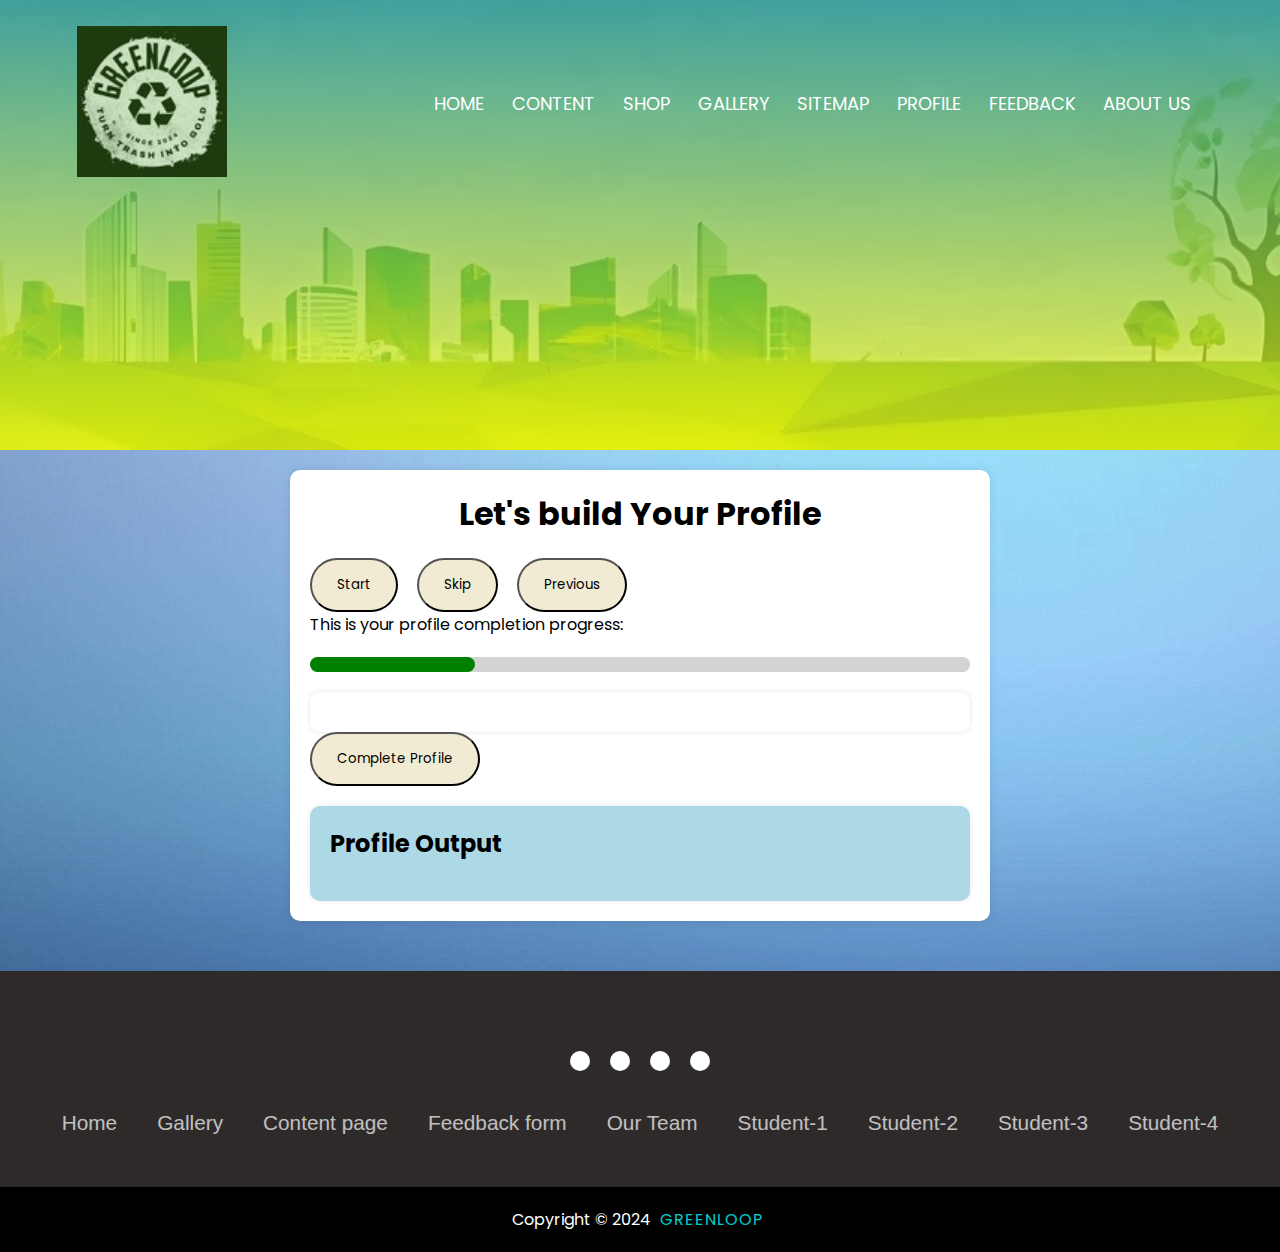
<file: profile.html>
<!DOCTYPE html>
<html>
  <head>
    <title>User Profile Builder</title>
    <!-- CSS links -->
    <link rel="stylesheet" href="./assets/user-form/style-profile.css">
    <link rel="stylesheet" href="./assets/navbar.css">
    <link rel="stylesheet" href="./assets/footer.css">
    <!-- Google Fonts -->
    <link rel="preconnect" href="https://fonts.googleapis.com">
    <link rel="preconnect" href="https://fonts.gstatic.com" crossorigin>
    <link href="https://fonts.googleapis.com/css2?family=Poppins:wght@100;200;300;400;600;700&display=swap" rel="stylesheet"> 
    <!-- Font Awesome -->
    <link rel="stylesheet" href="https://cdnjs.cloudflare.com/ajax/libs/font-awesome/6.5.1/css/all.min.css" integrity="sha512-DTOQO9RWCH3ppGqcWaEA1BIZOC6xxalwEsw9c2QQeAIftl+Vegovlnee1c9QX4TctnWMn13TZye+giMm8e2LwA==" crossorigin="anonymous" referrerpolicy="no-referrer" /> 
  </head>
  <body>
    <!-- Navigation Section -->
    <section class="sub-header">
      <nav>
          <a href="index.html"><img src="./assets/images/logo.jpg" alt=""></a>
          <!-- Navigation links -->
          <div class="nav-links" id="navLinks">
             <ul>
              <li><a href="./index.html">HOME</a></li>
              <li><a href="./content.html">CONTENT</a></li>
              <li><a href="./shop.html">SHOP</a></li>
              <li><a href="./gallery.html">GALLERY</a></li>
              <li><a href="./sitemap.html">SITEMAP</a></li>
              <li><a href="./profile.html">PROFILE</a></li>
              <li><a href="./feedback.html">FEEDBACK</a></li>
              <li><a href="./team.html">ABOUT US</a></li>
          </ul>
          </div>
      </nav>
    </section>
      
    <!-- Profile Builder Section -->
    <div id="profileBuilder">
      <h1>Let's build Your Profile</h1>
      <!-- Buttons for profile building -->
      <button id="startButton">Start</button>
      <button onclick="skipStep()">Skip</button>
      <button onclick="previousStep()">Previous</button>
      <!-- Profile completion progress -->
      <div id="profileCompletionText">
        <p>This is your profile completion progress:</p>
      </div>
      <!-- Progress bar -->
      <div id="progressBar">
        <div class="progress-step"></div>
        <div class="progress-step"></div>
        <div class="progress-step"></div>
        <div class="progress-step"></div>
      </div>
      <!-- Profile building steps -->
      <div id="profileSteps">
        <!-- Step 1 -->
        <div class="profile-step" data-step="1">
          <h2>Step 1: Personal Details</h2>
          <p>Enter your name?</p>
          <input type="text" id="nameInput" placeholder="Name"/>
          <p>Enter your email?</p>
          <input type="email" id="emailInput" placeholder="Email"/>
          <p>Enter your age?</p>
          <input type="number" id="ageInput" placeholder="Age"/>
          <p>Enter your gender?</p>
          <input type="text" id="genderInput" placeholder="Gender"/>
        </div>
        <!-- Step 2 -->
        <div class="profile-step" data-step="2">
          <h2>Step 2: Volunteering Tasks</h2>
          <p>What aspects of responsible consumption and production are you most interested in?</p>
          <input type="text" id="bringInput" placeholder="Your area of interests "/>
          <p>Are there any specific sustainability topics or issues you're passionate about? </p>
          <input type="text" id="howInput" placeholder="Issues that your are passionate about" />
          <button onclick="nextStep(2)">Next</button>
        </div>
        <!-- Step 3 -->
        <div class="profile-step" data-step="3">
          <h2>Step 3: Goals and Challenges</h2>
          <p>What sustainability goals are you striving to achieve?</p>
          <input type="text" id="fieldInput" placeholder="Your goals "/>
          <p>Have you shared any insights or comments with us in the past?</p>
          <input type="text" id="degreeInput" placeholder="Have you shared any insights or comments with us in the past?"/>
          <p>What's your profession or field of interest? (We're curious to know how sustainability fits into your life!)</p>
          <input type="text" id="profInput"placeholder="Your profession"/>
          <p>How many people are in your household? (Understanding your household size helps us offer tailored tips for sustainable living.)</p>
          <input type="text" id="houseInput" placeholder="Number of people in your household"/>
          <button onclick="nextStep(3)">Next</button>
        </div>
        <!-- Step 4 -->
        <div class="profile-step" data-step="4">
          <h2>Step 4: Availability and Contact</h2>
          <p>Would you like to receive any updates?</p>
          <input type="updates" id="updatesInput" placeholder="Would you like to receive any updates?" />
          <p>Enter your telephone number?</p>
          <input type="mob" id="mobInput" placeholder="Mobile number"/>
          <button onclick="nextStep(4)">Next</button>
        </div>
        <!-- Complete Profile Button -->
        <button onclick="completeProfile()">Complete Profile</button>
      </div>
      <!-- Profile Output Container -->
      <div id="profileOutputContainer">
        <h2>Profile Output</h2>
        <div id="profileOutput"></div>
      </div>
    </div>

    <!-- Footer Section -->
    <footer>
      <div class="footerContainer">
          <!-- Social Icons -->
          <div class="socialIcons">
              <a href=""><i class="fa-brands fa-facebook"></i></a>
              <a href=""><i class="fa-brands fa-instagram"></i></a>
              <a href=""><i class="fa-brands fa-twitter"></i></a>
              <a href=""><i class="fa-brands fa-youtube"></i></a>
          </div>
          <!-- Footer Navigation -->
          <div class="footerNav">
              <ul>
                <li><a href="index.html">Home</a></li>
                <li><a href="gallery.html">Gallery</a></li>
                <li><a href="content.html">Content page</a></li>
                <li><a href="feedback.html">Feedback form</a></li>
                <li><a href="team.html">Our Team</a></li>
                <li><a href="./page-editors/sahan.html">Student-1</a></li>
                <li><a href="./page-editors/lakith.html">Student-2</a></li>
                <li><a href="./page-editors/ridushan.html">Student-3</a></li>
                <li><a href="./page-editors/ishan.html">Student-4</a></li>
              </ul>
          </div>
      </div>
      <!-- Footer Bottom -->
      <div class="footerBottom">
          <p>Copyright &copy;  2024  <span class="designer">GreenLoop</span></p>
      </div>
    </footer>

    <!-- JavaScript file -->
    <script src="./assets/user-form/script-profile.js"></script>
  </body>
</html>
</file>
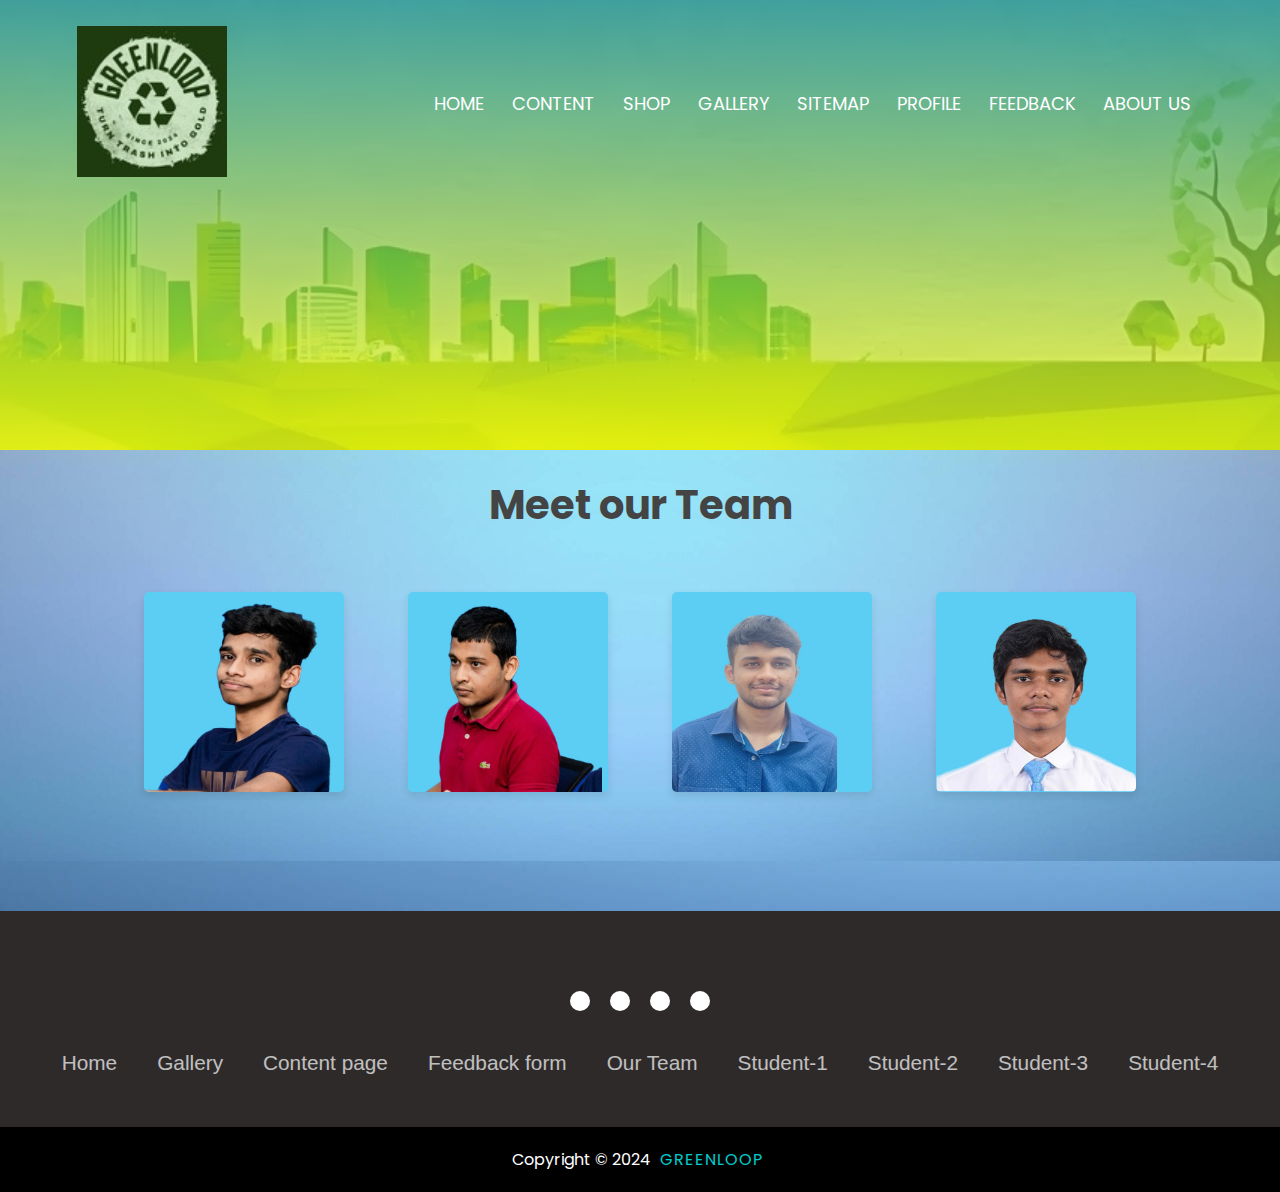
<file: team.html>
<!DOCTYPE html>
<html lang="en">

<head>
    <!-- Meta tags -->
    <meta charset="UTF-8">
    <meta name="viewport" content="width=device-width, initial-scale=1.0">
    
    <!-- CSS links -->
    <link rel="stylesheet" href="./assets/team/style-team.css">
    <link rel="stylesheet" href="./assets/navbar.css">
    <link rel="stylesheet" href="./assets/footer.css">
    <link rel="stylesheet" href="https://cdnjs.cloudflare.com/ajax/libs/font-awesome/6.5.1/css/all.min.css" integrity="sha512-DTOQO9RWCH3ppGqcWaEA1BIZOC6xxalwEsw9c2QQeAIftl+Vegovlnee1c9QX4TctnWMn13TZye+giMm8e2LwA==" crossorigin="anonymous" referrerpolicy="no-referrer" /> 
    
    <!-- Google Fonts -->
    <link rel="preconnect" href="https://fonts.googleapis.com">
    <link rel="preconnect" href="https://fonts.gstatic.com" crossorigin>
    <link href="https://fonts.googleapis.com/css2?family=Poppins:wght@100;200;300;400;600;700&display=swap" rel="stylesheet"> 
    
    <!-- Title -->
    <title>Our-Team</title>
</head>

<body>
    <!-- Navigation Section -->
    <section class="sub-header">
        <nav>
            <a href="index.html"><img src="./assets/images/logo.jpg" alt=""></a>
            <!-- Navigation links -->
            <div class="nav-links" id="navLinks">
               <i class="fa fa-times" onclick="hideMenu()"></i>
               <ul>
                <li><a href="./index.html">HOME</a></li>
                <li><a href="./content.html">CONTENT</a></li>
                <li><a href="./shop.html">SHOP</a></li>
                <li><a href="./gallery.html">GALLERY</a></li>
                <li><a href="./sitemap.html">SITEMAP</a></li>
                <li><a href="./profile.html">PROFILE</a></li>
                <li><a href="./feedback.html">FEEDBACK</a></li>
                <li><a href="./team.html">ABOUT US</a></li>
            </ul>
            </div>
           <i class="fa fa-bars" onclick="showMenu()"></i>
        </nav>
      </section>
    
    <!-- Main Content Container -->
    <div class="container">
        <div class="header">
            <h1>Meet our Team</h1>
        </div>
       
        <!-- Team Members Section -->
        <div class="sub-container">
            <div class="teams">
                <img src="./assets/team/thumbnail1.jpg" alt="">
                <div class="name">Sahan</div>
                <div class="desig">Student 1</div>
                <div class="about"> <Strong>Desgned and implemented:</Strong> <br> Splash Screen and Shop  </div>
            </div>

            <div class="teams">
                <img src="./assets/team/thumbnail2.jpg" alt="">
                <div class="name">Lakith </div>
                <div class="desig">Student 2</div>
                <div class="about"> <Strong>Desgned and implemented:</Strong> <br> Home Page ,template ,nav and feedback </div>
            </div>

            <div class="teams">
                <img src="./assets/team/thumbnail3.jpg" alt="">
                <div class="name">Ridhushan </div>
                <div class="desig">Student 3</div>
                <div class="about"> <Strong>Desgned and implemented:</Strong> <br> User profile and Team  </div>
            </div>

            <div class="teams">
                <img src="./assets/team/thumbnail4.jpg" alt="">
                <div class="name">Ishan </div>
                <div class="desig">Student 4</div>
                <div class="about"> <Strong>Desgned and implemented:</Strong> <br> Gallery and site map </div>
            </div>
        </div>
    </div>

    <!-- Footer Section -->
    <footer>
        <div class="footerContainer">
            <!-- Social Icons -->
            <div class="socialIcons">
                <a href=""><i class="fa-brands fa-facebook"></i></a>
                <a href=""><i class="fa-brands fa-instagram"></i></a>
                <a href=""><i class="fa-brands fa-twitter"></i></a>
                <a href=""><i class="fa-brands fa-youtube"></i></a>
            </div>
            <!-- Footer Navigation -->
            <div class="footerNav">
                <ul>
                    <li><a href="index.html">Home</a></li>
                    <li><a href="gallery.html">Gallery</a></li>
                    <li><a href="content.html">Content page</a></li>
                    <li><a href="feedback.html">Feedback form</a></li>
                    <li><a href="team.html">Our Team</a></li>
                    <li><a href="./page-editors/sahan.html">Student-1</a></li>
                    <li><a href="./page-editors/lakith.html">Student-2</a></li>
                    <li><a href="./page-editors/ridushan.html">Student-3</a></li>
                    <li><a href="./page-editors/ishan.html">Student-4</a></li>
                </ul>
            </div>
        </div>
        <!-- Footer Bottom -->
        <div class="footerBottom">
            <p>Copyright &copy;  2024  <span class="designer">GreenLoop</span></p>
        </div>
    </footer>

    <!-- JavaScript for Navigation -->
    <script>
        var navLinks = document.getElementById("navLinks");

        function showMenu(){
            navLinks.style.right="0";
        }
        function hideMenu(){
            navLinks.style.right="-200px";
        }
    </script>

</body>

</html>
</file>
<file: assets/homepage/style-index.css>
*{
    margin: 0;
    padding: 0;
    font-family: 'Poppins', sans-serif;
}

.header{
    min-height: 100vh;
    width: 100%;
    background-image: linear-gradient(rgba(4,9,30,0.7),rgba(4,9,30,0.7)), url(`"./banner.jpg"`);
    background-position: center;
    background-size: cover;
    position: relative;
}

nav{
    display: flex;
    padding: 2% 6%;
    justify-content: space-between;
    align-items: center;
}

nav img{
    width: 150px;
}

.nav-links{
    flex: 1;
    text-align: right;
}

.nav-links ul li{
    list-style: none;
    display: inline-block;
    padding: 8px 12px;
    position: relative;
}

.nav-links ul li a{
    text-decoration: none;
    color: #fff;
    font-size: 18px;
}

.nav-links ul li::after{
    content: '';
    width: 0%;
    height: 2px;
    background: #f44336;
    display: block;
    margin: auto;
    transition: 0.5s;
}

.nav-links ul li:hover::after{
    width: 100%;
}

.text-box{
    padding-top:100px;
    width: 90%;
    color: #fff;
    position: absolute;
    top:50%;
    left: 50%;
    transform: translate(-50%, -50%);
    text-align: center;
}

.text-box h1{
    font-size: 62px;
}

.text-box p{
    font-size: 14px;
    margin: 10px 0 40px;
    color: #fff;
}
.home-content{
    width: 80%;
    margin :auto;
    padding-top: 0;
    padding-bottom: 50px;
}
.row{
    
    margin-top: 5%;
    display: flex;
    justify-content: space-between;
}
.about-col{
    flex-basis: 48%;
    padding: 20px 2px;
}
.about-col img{
    width: 70%;
    padding-left: 50px;
}
.about-col h1{
    padding-top: 0;
    color:black;
    text-align: left;
    
}
.about-col p{
    padding: 15px 0 25px;
    text-align: left;
}

.join-btn{
    display: inline-block;
    text-decoration: none;
    color: #fff;
    border: 1px solid #fff;
    padding: 12px 34px;
    font-size: 13px;
    background: transparent;
    position: relative;
    cursor: pointer;
}

.join-btn:hover{
    border: 1px solid #f44336;
    background: #f44336;
    transition: 1s;
}

nav .fa{
    display: none;
}

/* ----- Call to Action ----- */

.cta{
    margin-left:155px;
    width: 80%;
    background-image: linear-gradient(rgba(0,0,0,0.7),rgba(0,0,0,0.7)),url(`"./banner2.jpg"`);
    background-position: center;
    background-size: cover;
    text-align: center;
    padding: 100px 0;
    margin-bottom:30px;
    
}

.cta h1{
    color: #fff;
    margin-bottom: 40px;
    padding: 0;
}
.cta p{
    color: #fff;
    padding-bottom: 10px;
}
</file>
<file: assets/footer.css>
*{
    padding: 0;
    margin: 0;
    box-sizing: border-box;
}
footer{
    background-color:rgb(46, 42, 42);
}
.footerContainer{
    width: 100%;
    padding: 70px 30px 20px ;
}
.socialIcons{
    display: flex;
    justify-content: center;
}
.socialIcons a{
    text-decoration: none;
    padding:  10px;
    background-color: white;
    margin: 10px;
    border-radius: 50%;
}
.socialIcons a i{
    font-size: 2em;
    color: black;
    opacity: 0,9;
}
/* Hover affect on social media icon */
.socialIcons a:hover{
    background-color: #111;
    transition: 0.5s;
}
.socialIcons a:hover i{
    color: white;
    transition: 0.5s;
}
.footerNav{
    margin: 30px 0;
}
.footerNav ul{
    display: flex;
    justify-content: center;
    list-style-type: none;
}
.footerNav ul li a{
    font-family: Arial, Helvetica, sans-serif;
    color:white;
    margin: 20px;
    text-decoration: none;
    font-size: 1.3em;
    opacity: 0.7;
    transition: 0.5s;

}
.footerNav ul li a:hover{
    opacity: 2;
}
.footerBottom{
    font-family: Arial, Helvetica, sans-serif;
    background-color: #000;
    padding: 20px;
    text-align: center;
}
.footerBottom p{
    color: white;
}
.designer{
    color:cyan;
    opacity: 0.8;
    text-transform: uppercase;
    letter-spacing: 1px;
    font-weight: 400;
    margin: 0px 5px;
}
.footerContainer{
    margin-top: 50px;
}
</file>
<file: assets/checkout/style-checkout.css>
body {
    font-family: 'Poppins',sans-serif;
    margin: 0;
    padding: 0px;
}
.title{
    text-align: center;
    margin: 0 auto 80px;
    position: relative;
    line-height: 60px;
    color: #555;
}
.product-container-1 {
    display: flex;
    justify-content: center;
   column-gap: 1em;
   
   
}

.product-container-2{
    display: flex;
    justify-content: center;
    column-gap: 1em;

}
.product-card {
    width: 30%;
    border: 1px solid #ddd;
    padding: 0px;
    text-align: center;
    margin-bottom: 20px;
    flex-basis: 25%;
    padding: 10px;
    min-width: 200px;
    margin-bottom: 50px;
}

#adl2
{
    margin-left: -648px;
}
#add-line2
{
    margin-left: -590px;
}



#add-line1
{
    margin-left: -590px;
}

#adl3
{
    margin-left: -645px;
}
#add-line3
{
    margin-left: -590px;
}

#twn
{
    margin-left: -670px;
}

#town
{
    margin-left: -590px;
}
    
#stc
{
    margin-left: -647px;
}

#region
{
    margin-left: -590px;
}
#zip
{
    margin-left: -610px;
}
#zipc
{
    margin-left: -590px;
}

#all
{
    margin-left: -580px;
}

#fn
{
    margin-left: -89px;
}
#ln
{
    margin-left: -90px;
}
#pn
{
    margin-left: -60px;
}
#eml
{
    margin-left: -130px;
}

#formone
{
    margin-left: -70px;
}




.product-image {
    width: 75%;
}
.product-details {
    margin-top: 10px;
}
.product-price {
    font-weight: bold;
}
.add-to-basket-button {
    background-color: #007bff;
    color: white;
    padding: 10px 15px;
    border: none;
    border-radius: 5px;
    cursor: pointer;
}
.page-btn{
    margin: 0 auto 80px;
    display: flex;
    justify-content: center;
}

.page-btn span{
    display: inline-block;
    border: 1px solid #ff523b;
    background-color: bisque;
    margin-left: 10px;
    width: 40px;
    height: 40px;
    text-align: center;
    line-height: 40px;
    cursor: pointer;
}
.cart{
    height:400px;
    width:300px;
    border:1px solid #ccc;
    font:16px/26px Georgia, Garamond, Serif;
    overflow:auto;
}
.total-price{
    font-size: 20px;
    font-weight: bold;
}
.shopping-cart{
    border: 1px solid #000;
    width: 30vw;
    height: 80vh;
    margin-left: 36vw;
    display: flex;
    flex-direction: column;
    
}.cart{
   
    /*align-items: center;
    justify-content: center;*/
    margin-left: 50px;
    margin-top: 30px;
    

}

.endpart{

    margin-left: 100px;
    margin-bottom: 30px;
}
.Basket{
    text-align: center;
}

.clear-data
{
    
    height: 30px;
    width: 100px;
    border-style:groove;
    background-color: white;
    color: red;
    border-color: red;
    border-radius: 10px;
    transition: all 0.3s;
}

.save-data
{
    height: 30px;
    width: 110px;
    border-style:groove;
    background-color: white;
    color: green;
    border-color:green;
    border-radius: 10px;
    transition: all 0.3s;
}

.clear-data:hover
{
    
    height: 30px;
    width: 100px;
    background-color: red;
    color: white;
    cursor: pointer;
   
}

.save-data:hover
{
    height: 30px;
    width: 110px;
    background-color: green;
    color: white;
    cursor: pointer;
}

#checkout-button
{
    margin-top: 100px;
    margin-left: 50px;
    background-color: white;
    color: blue;
    border-radius: 10px;
    height: 30px;
    width: 100px;
    border-style:groove;
    border-color: blue;
    transition: all 0.3s;
}
#checkout-button:hover
{
    background-color: blue;
    color: white;
    cursor: pointer;
}





.clear-cart{
    background-color: grey;
    color: white;
    padding: 10px 15px;
    border: none;
    border-radius: 5px;
    cursor: pointer;
}
.checkout{
    background-color: grey;
    color: white;
    padding: 10px 15px;
    border: none;
    border-radius: 5px;
    cursor: pointer;
}




.heading-checkout{
    border: 1px solid #000; 
    text-align: center;
    background-color: white;
    border-radius: 10px;
    width:90%;
}
.payment-details{
    border: 1px solid #000; 
    text-align: center;
    width: 800px;
    margin-top: 50px;
    border-radius: 10px;
    background-color: rgb(178, 223, 220);
}
.payment-details h2{
    background-color: #000;
    color: beige;
    margin-left: 1vw;
   margin-right: 1vw;
   text-align: left;
}
.payment-details h3
{
    height: 50px;
    background-color: white;
    text-align: left;
    padding-left: 30px;
}
.payment-details h4
{
    background-color: white;
    text-align: left;
}
.biling-address{
    border: 1px solid #000; 
    text-align: center;
    width:800px ;
    margin-top:50px;
    border-radius: 10px;
    background-color: rgb(184, 231, 231);
}
.biling-address h3{
    text-align: left;
    margin-left: 15px;
}
#adl1
{
    margin-left: -650px;
}

.biling-address h4
{
    text-align: left;
    margin-left: 15px;
}



#card-number
{
    margin-left: -600px;
}
#card-name
{
    margin-left: -570px;
}

#name
{
    margin-left: -525px;
}

#card-num
{
    margin-left: -525px;
}

.biling-address h2{
    background-color: #000;
   margin-left: 1vw;
   margin-right: 1vw;
    color: beige;
    text-align: left;
}
#cvvv
{
    margin-left: -660px;
}
#CVV
{
    margin-left: -525px;
}
#ex-date
{
    margin-left: -610px;
}
#date
{
    margin-left: -525px;
}
#country{
    margin-left:-667px;
}
.right-box{
    display: flex;
    flex-direction: column;
}
.order-summary{

    border: 1px solid #000;
    width: 450px;
    height: 450px;
    margin-left: 817px;
    margin-top: -1610px;
    border-radius: 10px;
    background-color: white;
}

.order-summary h1{
    padding-left: 20px;
}

.order-summary h2{
   text-align: center;
   background-color: #000;
   color: white;
   margin-right: 1vw;
   margin-left: 1vw;

}



.order-summary h3
{
    
    /*margin-left: 2vw;*/
    margin-left: 50px;
    background-color: rgb(200, 238, 235);
    height: 30px;
    width: 350px;
    border-radius: 10px;

}.bigdiv{
padding-left:4vw;
padding-right: 4vw;
padding-top: 4vh;
padding-right: 4vh;
background-color:rgb(201, 201, 236);
position: absolute;
height: 2000px;
width: 100%;

}


    /* cart */
    .cartTab{
        width: 400px;
        background-color: #353432;
        color: #eee;
        position: fixed;
        inset: 0 -400px 0 auto;
        display: grid;
        grid-template-rows: 70px 1fr 70px;
        transition: .5s;
    }
    body.showCart .cartTab{
        right: 0;
    }
    body.showCart .container{
        transform: translateX(-250px);
    }
    .cartTab h1{
        padding: 20px;
        margin: 0;
        font-weight: 300;
    }
    .cartTab .btn{
        display: grid;
        grid-template-columns: repeat(2, 1fr);
    }
    .cartTab button{
        background-color: #E8BC0E;
        border: none;
        font-family: Poppins;
        font-weight: 500;
        cursor: pointer;
    }
    .cartTab .close{
        background-color: #eee;
    }
    .listCart .item img{
        width: 100%;
    }
    .listCart .item{
        display: grid;
        grid-template-columns: 60px 150px 50px 1fr;
        gap: 10px;
        text-align: center;
        align-items: center;
        padding-left: 10px;
    }
    /* .listCart .quantity span{
        display: inline-block;
        width: 25px;
        height: 25px;
        background-color: #eee;
        border-radius: 50%;
        color: #555;
        cursor: pointer;
    } */
    .listCart .quantity span:nth-child(2){
        background-color: transparent;
        color: #eee;
        cursor: auto;
    }
    .listCart .item:nth-child(even){
        background-color: #eee1;
    }
    .listCart{
        overflow: auto;
    }
    .listCart::-webkit-scrollbar{
        width: 0;
    }
    .cartAmount{
        margin-top: 150px;
        padding-left: 10px;
        padding-right: 10px;
        position: absolute;
        background-color: white;
        border-radius: 10px;
        border-style: groove;
        border-color: green;
    }
    .checkoutBtn {
        margin-top: 100px;
        height: 30px;
        width: 110px;
        border-style: groove;
        background-color: white; /* Initial background color */
        color: green; /* Initial text color */
        border-color: green;
        border-radius: 10px;
        cursor: pointer;
        transition: all 0.3s;
    }
    
    .checkoutBtn:hover {
        background-color: green; /* Background color on hover */
        color: white; /* Text color on hover */
    }
</file>
<file: assets/navbar.css>
*{
    margin: 0;
    padding: 0;
    font-family: 'Poppins', sans-serif;
}
nav{
    display: flex;
    padding: 2% 6%;
    justify-content: space-between;
    align-items: center;
}

nav img{
    width: 150px;
}

.nav-links{
    flex: 1;
    text-align: right;
}

.nav-links ul li{
    list-style: none;
    display: inline-block;
    padding: 8px 12px;
    position: relative;
}

.nav-links ul li a{
    text-decoration: none;
    color: #fff;
    font-size: 18px;
}

.nav-links ul li::after{
    content: '';
    width: 0%;
    height: 2px;
    background: #f44336;
    display: block;
    margin: auto;
    transition: 0.5s;
}

.nav-links ul li:hover::after{
    width: 100%;
}

.sub-header{
    height: 50vh;
    width: 100%;
    background-image: linear-gradient(rgba(0, 128, 128, 0.7), rgba(255, 255, 0, 0.7)),url(images/background.jpg);
    background-position: center;
    background-size: cover;
    text-align: center;
    color: #fff;
}
.sub-header h1{
    margin-top: 20px;
    font-size: 40px;
}
.about-us{
    width: 80%;
    margin :auto;
    padding-top: 0;
    padding-bottom: 50px;
}
.about-col{
    flex-basis: 48%;
    padding: 30px 2px;
}
.about-col img{
    width: 100%;
}
.about-col h1{
    padding-top: 0;
    color:black;
    text-align: left;
    
}
.about-col p{
    padding: 15px 0 25px;
    text-align: left;
}

.red-btn{
    border: 1px solid #f44336;
    background: transparent;
    color: #f44336;
}
.red-btn:hover{
    color: #fff;
}
</file>
<file: assets/content/style-content.css>
.about-us{
    width: 80%;
    margin :auto;
    padding-top: 0;
    padding-bottom: 50px;
}
.row{
    margin-top: 5%;
    display: flex;
    justify-content: space-between;
}
.about-col{
    flex-basis: 48%;
    padding: 20px 2px;
}
.about-col img{
    width: 70%;
    padding-left: 50px;
}
.about-col h1{
    padding-top: 0;
    color:black;
    text-align: left;
    
}
.about-col p{
    padding: 15px 0 25px;
    text-align: left;
}
</file>
<file: assets/feedback-form/style-form.css>
h1{
    text-align: center;
    font-family: 'Lucida Sans', 'Lucida Sans Regular', 'Lucida Grande', 'Lucida Sans Unicode', Geneva, Verdana, sans-serif;
}


h3{
    text-align: center;
    color: rgb(188, 22, 22);
}

div{
    text-align: center;
    color: rgb(1, 3, 14);
    font-weight: bolder;
    font-family: 'Lucida Sans', 'Lucida Sans Regular', 'Lucida Grande', 'Lucida Sans Unicode', Geneva, Verdana, sans-serif;
}#request,textarea{
    color: rgb(4, 4, 14);
    background-color: rgb(211, 238, 229);
    text-align: center;
    font-family: 'Lucida Sans', 'Lucida Sans Regular', 'Lucida Grande', 'Lucida Sans Unicode', Geneva, Verdana, sans-serif;
   
}#update{
    color: rgb(211, 238, 229);

}#Nameint,#Nameint_2,#email{
    background-color: rgb(211, 238, 229);
    border-color: rgb(5, 5, 5);  
}

#div {
    background-color: rgba(0, 0, 0, 0.5);
    width: 100%;
    font-size: 22px;
    border-radius: 10px;
    border: 1px soid rgba(255, 255, 255, 0.3);
    box-shadow: 10px 10px 25px rgba(0, 0, 0, 0.3);
    color: #ffffff;
    width: 800px;
    margin: 50px auto 0px auto;
    text-align: center;
}

#div {
    display: none;
}
</file>
<file: assets/user-form/style-profile.css>
.profile-step p {
    display: none;
  }
  .profile-step h2 {
    display: none;
  }
  
  .profile-step input {
    display: none;
  }
    .profile-step {
      display: none;
    }
    body {
      font-family:'Times New Roman', Times, serif;
      margin: 0;
      padding: 0;
      background-color: #f0f0f0;
      background-image: url('background.jpg');
    }
    
    #profileBuilder {
      max-width: 700px;
      margin: 20px auto;
      padding: 20px;
      background-color: #fff;
      border-radius: 10px;
      box-shadow: 0 0 10px rgba(0, 0, 0, 0.1);
    }
    
    h1 {
      text-align: center;
      margin-bottom: 20px;
    }
    
    button {
  padding: 15px 25px;
  margin-right: 15px;
  border-radius: 30px;
  cursor: pointer;
  background-color: #f1ebd3;
  color: #000000; /* Set font color to black */
  border-color: black;
  transition: background-color 0.3s ease, transform 0.3s ease;
}
    
    button:hover {
      background-color: #304a66;
    }
    
    #progressBar {
      width: 100%;
      display: flex;
      background: lightgray;
      height: 15px; /* Decrease the height of the progress bar */
      border-radius: 8px; /* Adjust the border radius for curved edges */
      margin-bottom: 20px;
      margin-top: 20px;
    }
    
    .progress-step {
      flex-grow: 1;
      background: lightgray;
      transition: background-color 0.3s ease;
      height: 100%; /* Make each step fill the height of the progress bar */
      border-radius: 8px; /* Adjust the border radius for curved edges */
    }
    

    
    .profile-step {
      display: none;
      padding: 20px;
      background-color: #fff;
      border-radius: 10px;
      box-shadow: 0 0 5px rgba(0, 0, 0, 0.1);
    }
    
    .profile-step h2 {
      margin-top: 0;
    }
    
    .profile-step p {
      margin-top: 10px;
    }
    
    .profile-step input {
      width: 100%;
      padding: 10px;
      margin-top: 5px;
      border: 1px solid #ccc;
      border-radius: 5px;
      box-sizing: border-box;
    }
    
    #profileOutput {
      margin-top: 20px;
    }

   

#profileOutputContainer {
    background-color: lightblue;
    padding: 20px;
    border-radius: 10px;
    box-shadow: 0 0 5px rgba(0, 0, 0, 0.1);
    margin-top: 20px;
  }
  
  #profileOutputContainer h2 {
    margin-top: 0;
  }
</file>
<file: assets/team/style-team.css>
* {
    margin: 0;
    padding: 0;
    font-family: -apple-system, BlinkMacSystemFont, 'Segoe UI', Roboto, Oxygen, Ubuntu, Cantarell, 'Open Sans', 'Helvetica Neue', sans-serif;
}

.container {
    text-align: center;
    background: #f5f5f5;
    background-image: url('background.jpg'); 
    background-size: cover;
    background-position: center;
    background-repeat: no-repeat;
}

body{
    background-image: url('background.jpg');
}

.header {
    padding-top: 30px;
    color: #444;
    font-size: 20px;
    margin: auto;
    line-height: 50px;
}

.sub-container {
    max-width: 1200px;
    margin: auto;
    padding: 30px 0;
    display: flex;
    flex-wrap: wrap;
    justify-content: center;
}

.teams {
    margin: 10px;
    padding: 22px;
    max-width: 30%;
    cursor: pointer;
    transition: 0.4s;
    box-sizing: border-box;
}

.teams:hover {
    background: #ddd;
    border-radius: 12px;
}

.teams img {
    width: 200px;
    height: 200px;
    border-radius: 5px;
    box-shadow: 0 4px 8px rgba(0, 0, 0, 0.1);
    transition: 0.3s;
    
}

.name {
    padding: 12px;
    font-weight: bold;
    font-size: 16px;
    text-transform: uppercase;
}

.desig {
    font-style: italic;
    color: #888;
}

.about {
    margin: 20px 0;
    font-weight: lighter;
    color: #4e4e4e;
}

.social-links {
    margin: 14px;
}

.social-links a {
    display: inline-block;
    height: 30px;
    width: 30px;
    transition: .4s;
}

.social-links a:hover {
    transform: scale(1.5);
}

.social-links a i {
    color: #444;
}

@media screen and (max-width: 600px) {
    .teams {
        max-width: 100%;
    }
}
.teams img:hover {
    box-shadow: 0 8px 16px rgba(0, 0, 0, 0.2);
}
.teams .name,
.teams .desig,
.teams .about,
.teams .social-links {
    display: none;
}

.teams:hover .name,
.teams:hover .desig,
.teams:hover .about,
.teams:hover .social-links {
    display: block;
}
</file>
